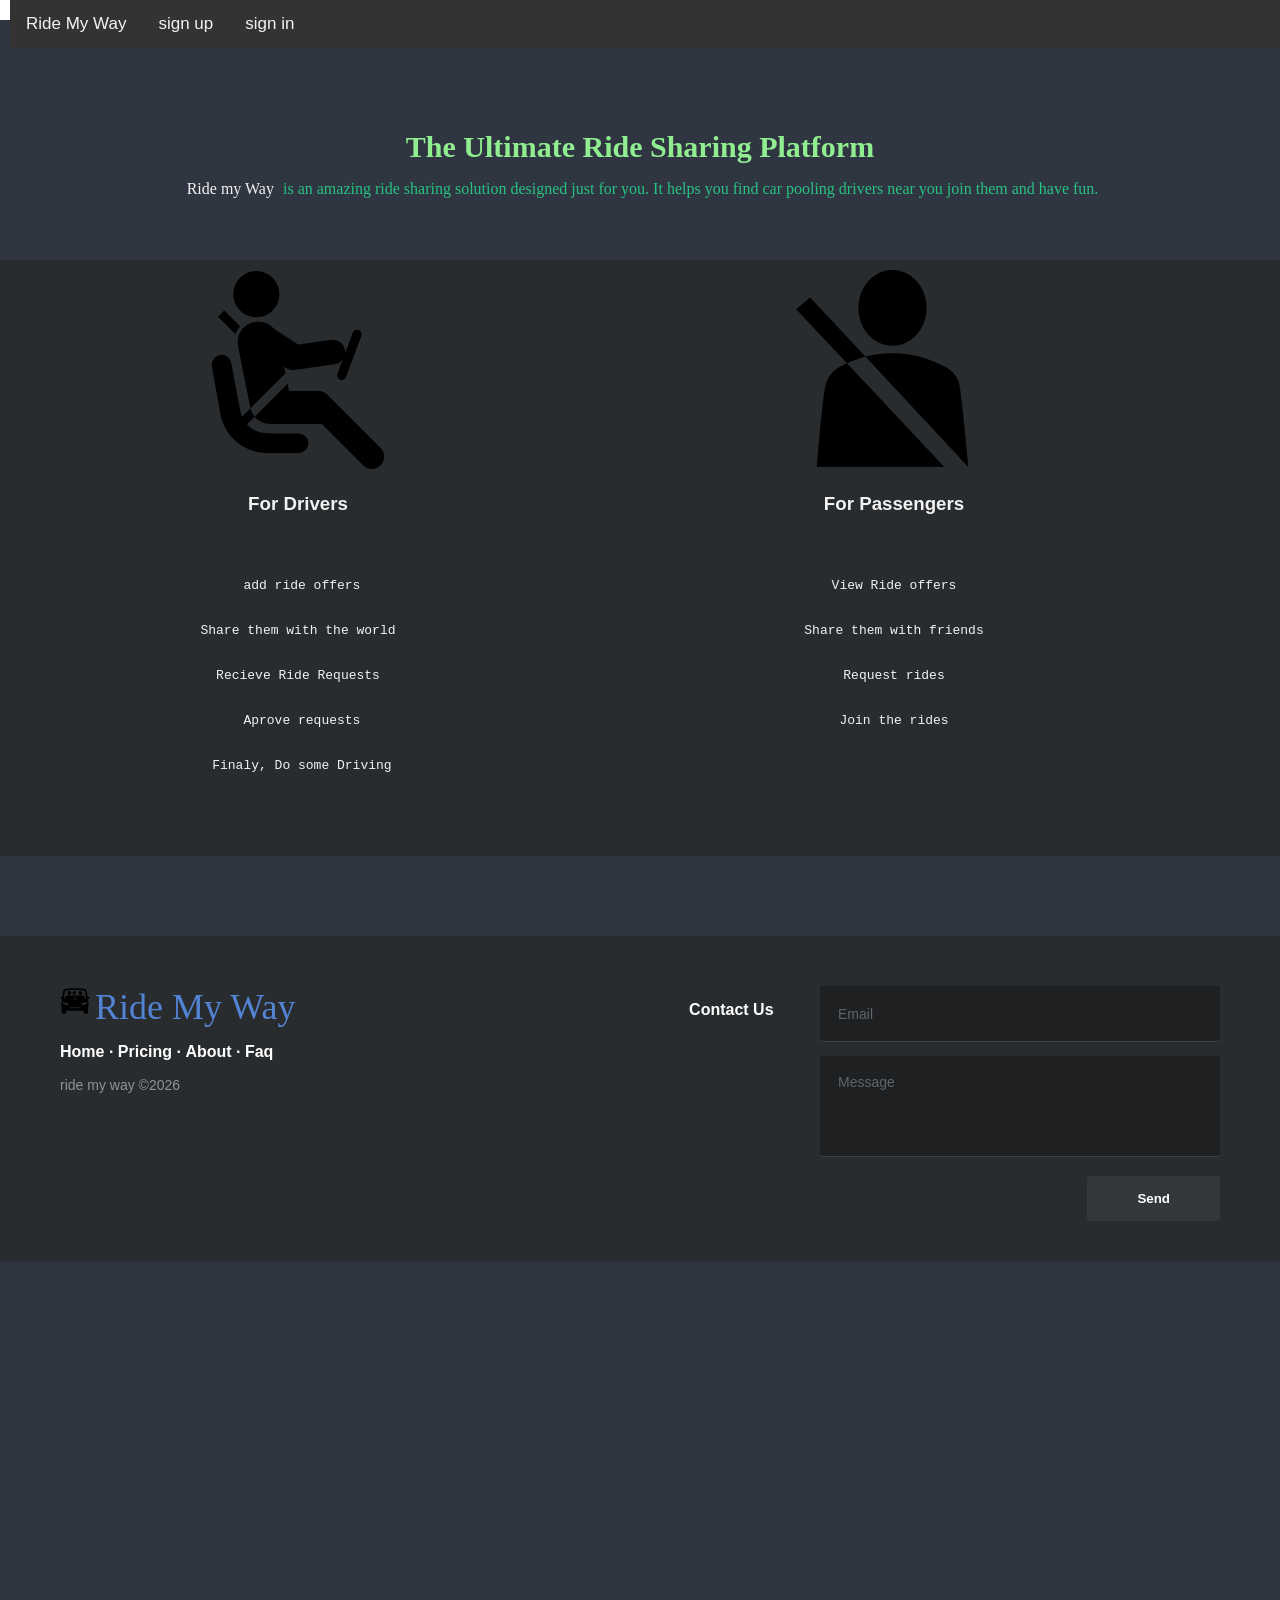
<file: index.html>
<!DOCTYPE html>
<html lang="en">
<head>
    <meta charset="UTF-8" name="viewport" content="width-device-width">
    <meta name="description" content="A ride sharing platform for all">
    <meta name="keywords" content="ride-sharing, car-pooling,">
    <meta name="author" content="Francis Gitau">
    <title>Ride-my-Way : Welcome</title>

    <link type="text/css" rel="stylesheet" href="css/style.css" >
    <!--<link type="text/css" rel="stylesheet" href="css/style2.css" >-->
    <link type="text/css" rel="stylesheet" href="css/nav-bar.css">
    <link type="text/css" rel="stylesheet" href="css/landing.css">
</head>
<body>
<div class="box header">
    <nav id="navbar" class="sticky">
        <div id="menu" class="menu">
            <a class="sitename" href="#"> Ride My Way</a>
            <a class="left" href="templates/signup.html">sign up</a>
            <a class="left" href="templates/sighnin.html">sign in</a>
        </div>
    </nav>
</div>

<div class="container" id="showcase">
    <section id="about">
        <div class="container">
            <h1>The Ultimate Ride Sharing Platform</h1>
            <p>
                <span class="brand">Ride my Way</span> is an amazing ride sharing solution designed just for you.
                It helps you find car pooling drivers near you join them and have fun.
            </p>
        </div>
    </section>
</div>
<div class="container" id="services">
    <section>
        <div class="container">
            <div class="col">
                <img class="icon" src="img/driver.png">
                <h3>For Drivers</h3>
                <pre>
                    <ul>
                        <li> add ride offers</li>
                        <li>Share them with the world</li>
                        <li>Recieve Ride Requests</li>
                        <li> Aprove requests</li>
                        <li> Finaly, Do some Driving</li>
                    </ul>
                </pre>
            </div>
            <div class="col">
                <img class="icon" src="img/passenger.png">
                <h3>For Passengers</h3>
                <pre>
                    <ul>
                        <li>View Ride offers</li>
                        <li>Share them with friends</li>
                        <li>Request rides</li>
                        <li>Join the rides</li>
                    </ul>
                </pre>
            </div>
        </div>
    </section>
    <div class="footer">
        <iframe id="container-footer" src="templates/footer.html" frameborder="0" wmode="0"></iframe>
    </div>
    <!--js scripts-->
    <script type="application/javascript" src="js/js.js"></script>
</div>
</body>
</html>
</file>
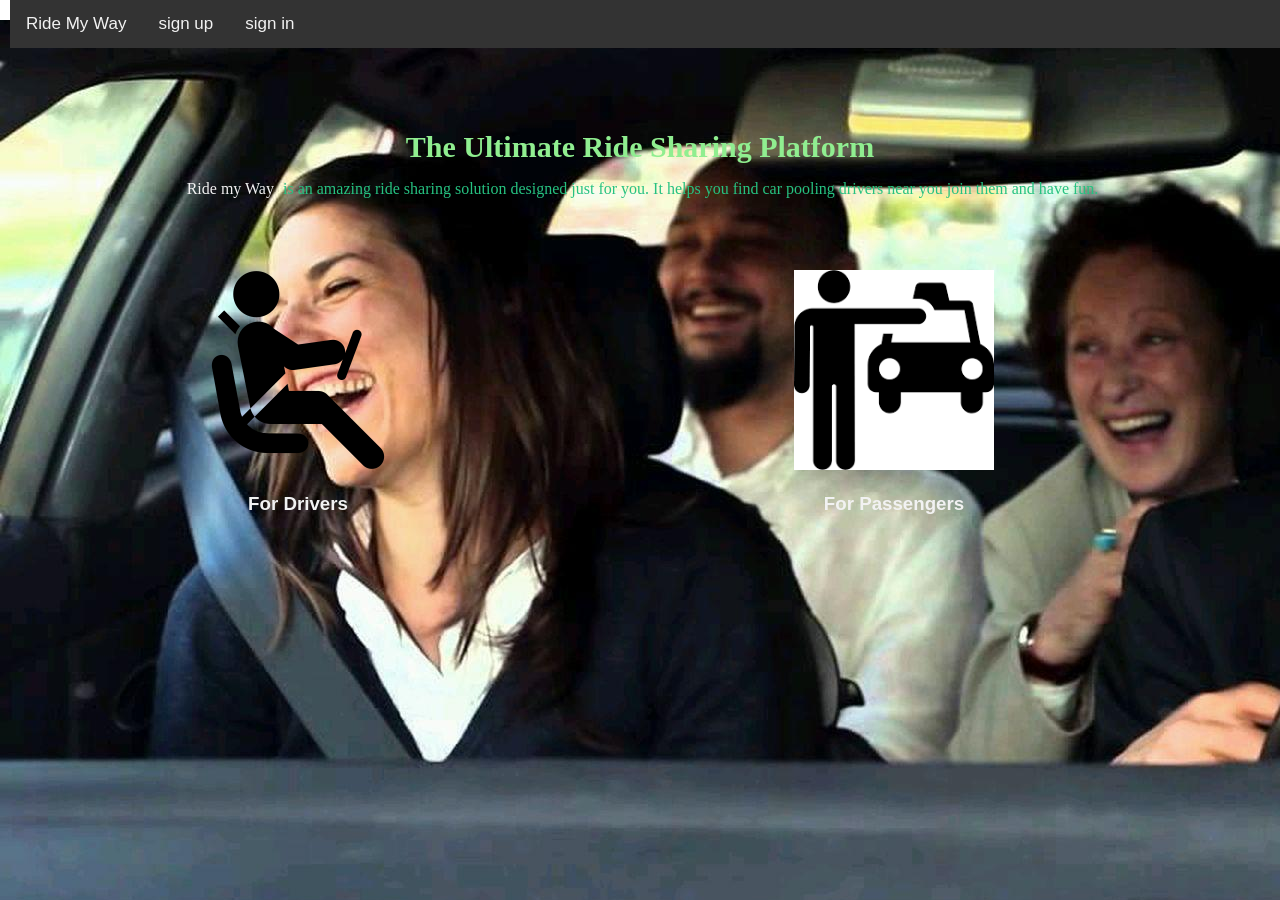
<file: docs/index.html>
<!DOCTYPE html>
<html lang="en">
<head>
    <meta charset="UTF-8" name="viewport" content="width-device-width">
    <meta name="description" content="A ride sharing platform for all">
    <meta name="keywords" content="ride-sharing, car-pooling,">
    <meta name="author" content="Francis Gitau">
    <title>Ride-my-Way : Welcome</title>

    <link type="text/css" rel="stylesheet" href="css/style.css" >
    <link type="text/css" rel="stylesheet" href="css/nav-bar.css">
    <link type="text/css" rel="stylesheet" href="css/landing.css">
</head>
<body>
<div class="box header">
    <nav id="navbar" class="sticky">
        <div id="menu" class="menu">
            <a class="sitename" href="#"> Ride My Way</a>
            <a class="left" href="templates/signup.html">sign up</a>
            <a class="left" href="templates/sighnin.html">sign in</a>
        </div>
    </nav>
</div>

<div class="container" id="showcase">
    <section id="about">
        <div class="container">
            <h1>The Ultimate Ride Sharing Platform</h1>
            <p>
                <span class="brand">Ride my Way</span> is an amazing ride sharing solution designed just for you.
                It helps you find car pooling drivers near you join them and have fun.
            </p>
        </div>
    </section>
</div>
<div class="container" id="services">
    <section>
        <div class="container">
            <div class="col">
                <img class="icon" src="img/driver.png">
                <h3>For Drivers</h3>
            </div>
            <div class="col">
                <img class="icon" src="img/passenger.png">
                <h3>For Passengers</h3>
            </div>
        </div>
    </section>
</div>
</body>
</html>
</file>
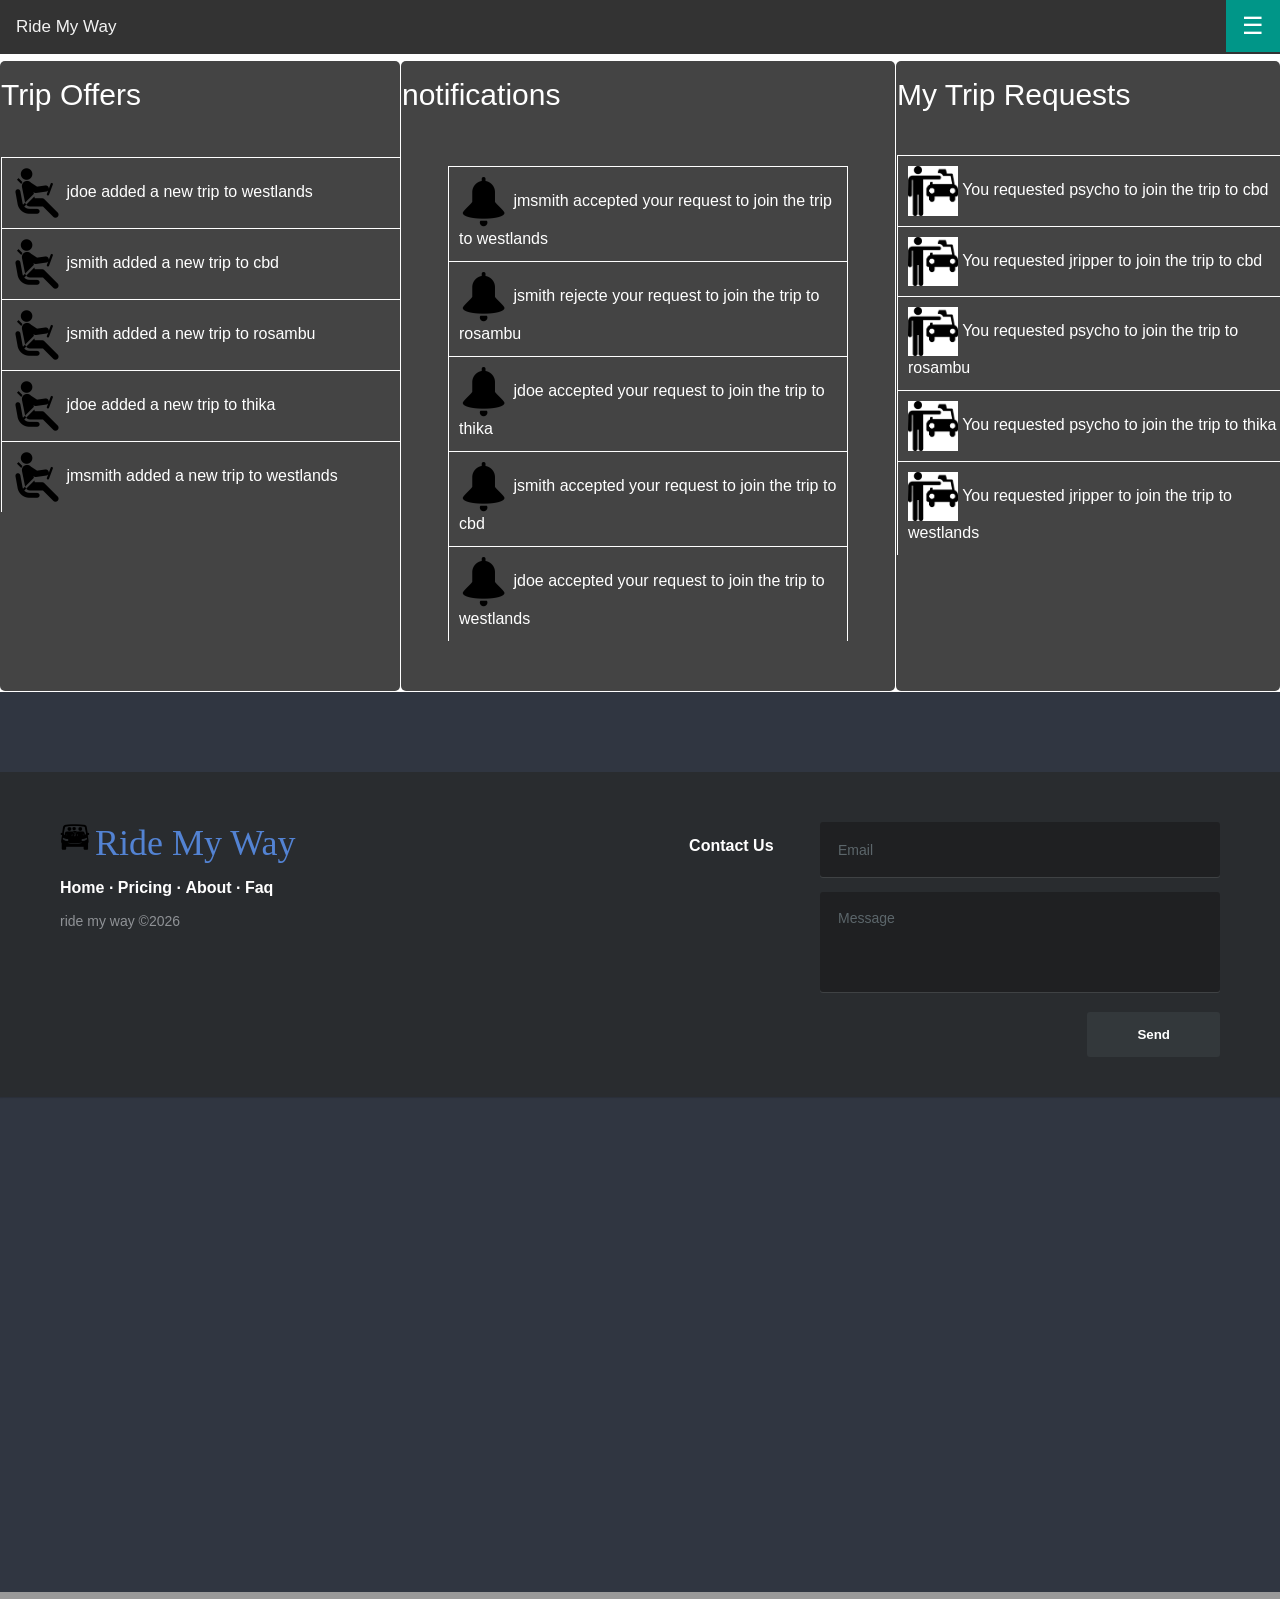
<file: docs/templates/index.html>
<!DOCTYPE html>
<html lang="en">
<head>
    <meta charset="UTF-8">
    <meta name="author" content="Francis Gitau">
    <meta name="viewport" content="width=device-width, initial-scale=1.0">

    <link rel="stylesheet" href="../css/style.css">
    <link href="https://fonts.googleapis.com/icon?family=Material+Icons" rel="stylesheet">
    <link rel="stylesheet" type="text/css" href="../css/style2.css">
    <link rel="stylesheet" type="text/css" href="../css/nav-bar.css">
    <link rel="stylesheet" type="text/css" href="../css/login-registration.css">
    <link rel="stylesheet" type="text/css" href="../css/w3.css">
    <link rel="stylesheet" type="text/css" href="../css/main.css">
    <script type="application/javascript" src="../js/js.js"></script>
    <title>Ride My Way-Home: Passenger</title>
</head>
<body>
    <div>
        <!--modal-->
        <div  >
            <iframe id="add_trip" class="modal" src="new_ride.html" ></iframe>
        </div>
    </div>
    <div >
        <nav id="navbar" class="sticky">
            <div id="menu" class="menu">
                <a class="sitename" href="#"> Ride My Way</a>
                <button class="w3-button w3-teal w3-xlarge w3-right" onclick="w3_open()">☰</button>
            </div>
            <!-- Sidebar -->
            <div class="w3-sidebar w3-bar-block" style="width:200px;right:0;" id="mySidebar">
                <button class="w3-bar-item w3-button " onclick="w3_close()">Close &times;</button>
                <a href="profile2.html" class="w3-bar-item w3-button">Profile</a>
                <a href="#" class="w3-bar-item w3-button">support</a>
                <a href="sighnin.html" class="w3-bar-item w3-button">sign out</a>
            </div>
        </nav>
        <div id="main" class="wrapper">
            <!--left sidebar-->
            <div id="sidebar" class="box sidebar">
                <h2>Trip Offers</h2>
                <div class="wrapper2" >
                    <ul id="trip-offers">
                    </ul>
                </div>
            </div>
            <!--right sidebar-->
            <div class="box sidebar2">
                <h2>My Trip Requests</h2>
                <div class="wrapper2" >
                    <ul id="trip-requests">

                    </ul>
                </div>
            </div>
            <!--center cotent-->
            <div class="box content">
                <h2>notifications</h2>
                <div class="wrapper2">
                    <ul id="notifications">

                    </ul>
                </div>
            </div>
            <!--footer section-->
            <div class="footer">
                <iframe id="container-footer" src="footer.html" frameborder="0" wmode="0"></iframe>
            </div>
        </div>
    </div>
    <footer>
        <template id="trip-offer">
            <li>
                <input type="checkbox" id="list-item-1">
                <label for="list-item-1" class="first">
                    <span><img class="thumbnail" src="../img/driver.png"></span>
                    <span class="username">username </span> added a new trip to
                    <span class="destination"> destination</span>
                </label>
                <ul>
                    <li hidden>Trip id :<span class="trip-id"></span></li>
                    <li>Time added :<span class="time-added"></span></li>
                    <li>Destination :<span class="destination"></span></li>
                    <li>From        :<span class="origin"></span></li>
                    <li>Departure   :<span class="departure-time"></span></li>
                    <li>route       :<span class="route"></span></li>
                    <li>vehicle     :<span class="vehicle"></span></li>
                    <li>vehicle-capacity     :<span class="vehicle-capacity"></span></li>
                    <li>
                        <button class="myButton material-icons" title="request ride">check</button>
                        <button class="myButton material-icons" title="share ride">share</button>
                    </li>
                </ul>
            </li>
        </template>
        <template id="trip-request">
            <li>
                <input type="checkbox" id="ride-request">
                <label for="ride-request" class="first">
                    <span><img class="thumbnail" src="../img/passenger.png"></span>
                    You requested <span class="username">username </span>  to join the trip to
                        <span class="destination"> destination</span>
                </label>
                <ul>
                    <li hidden>Trip id :<span class="trip-id"></span></li>
                    <li>Time added :<span class="time-added"></span></li>
                    <li>Destination :<span class="destination"></span></li>
                    <li>From        :<span class="origin"></span></li>
                    <li>Departure   :<span class="departure-time"></span></li>
                    <li>route       :<span class="route"></span></li>
                    <li>vehicle     :<span class="vehicle"></span></li>
                    <li>vehicle-capacity     :<span class="vehicle-capacity"></span></li>
                    <!--<button class="myButton material-icons" title="approve ride request">check</button>-->
                    <!--<button class="myButton material-icons" title="reject  ride request">cancel</button>-->
                </ul>
            </li>
        </template>
        <template id="trip-notification">
            <li>
                <input type="checkbox" id="ride-notification">
                <label for="ride-request" class="first">
                    <span><img class="thumbnail" title="notification" src="../img/notification.png" alt="notification-ico"></span>
                    <span class="username">username </span>
                    <span class="response"> rejected</span> your request to join the trip to
                    <span class="destination"> destination</span>
                </label>
                <ul>
                    <li>
                        <i class="material-icons">info</i>
                        <span><a id="details">go to details</a></span>
                    </li>
                </ul>
            </li>
        </template>
        <script type="application/javascript" src="../js/trip_offers.js"></script>
        <script>w3_close();</script>
    </footer>
</body>
</html>
</file>
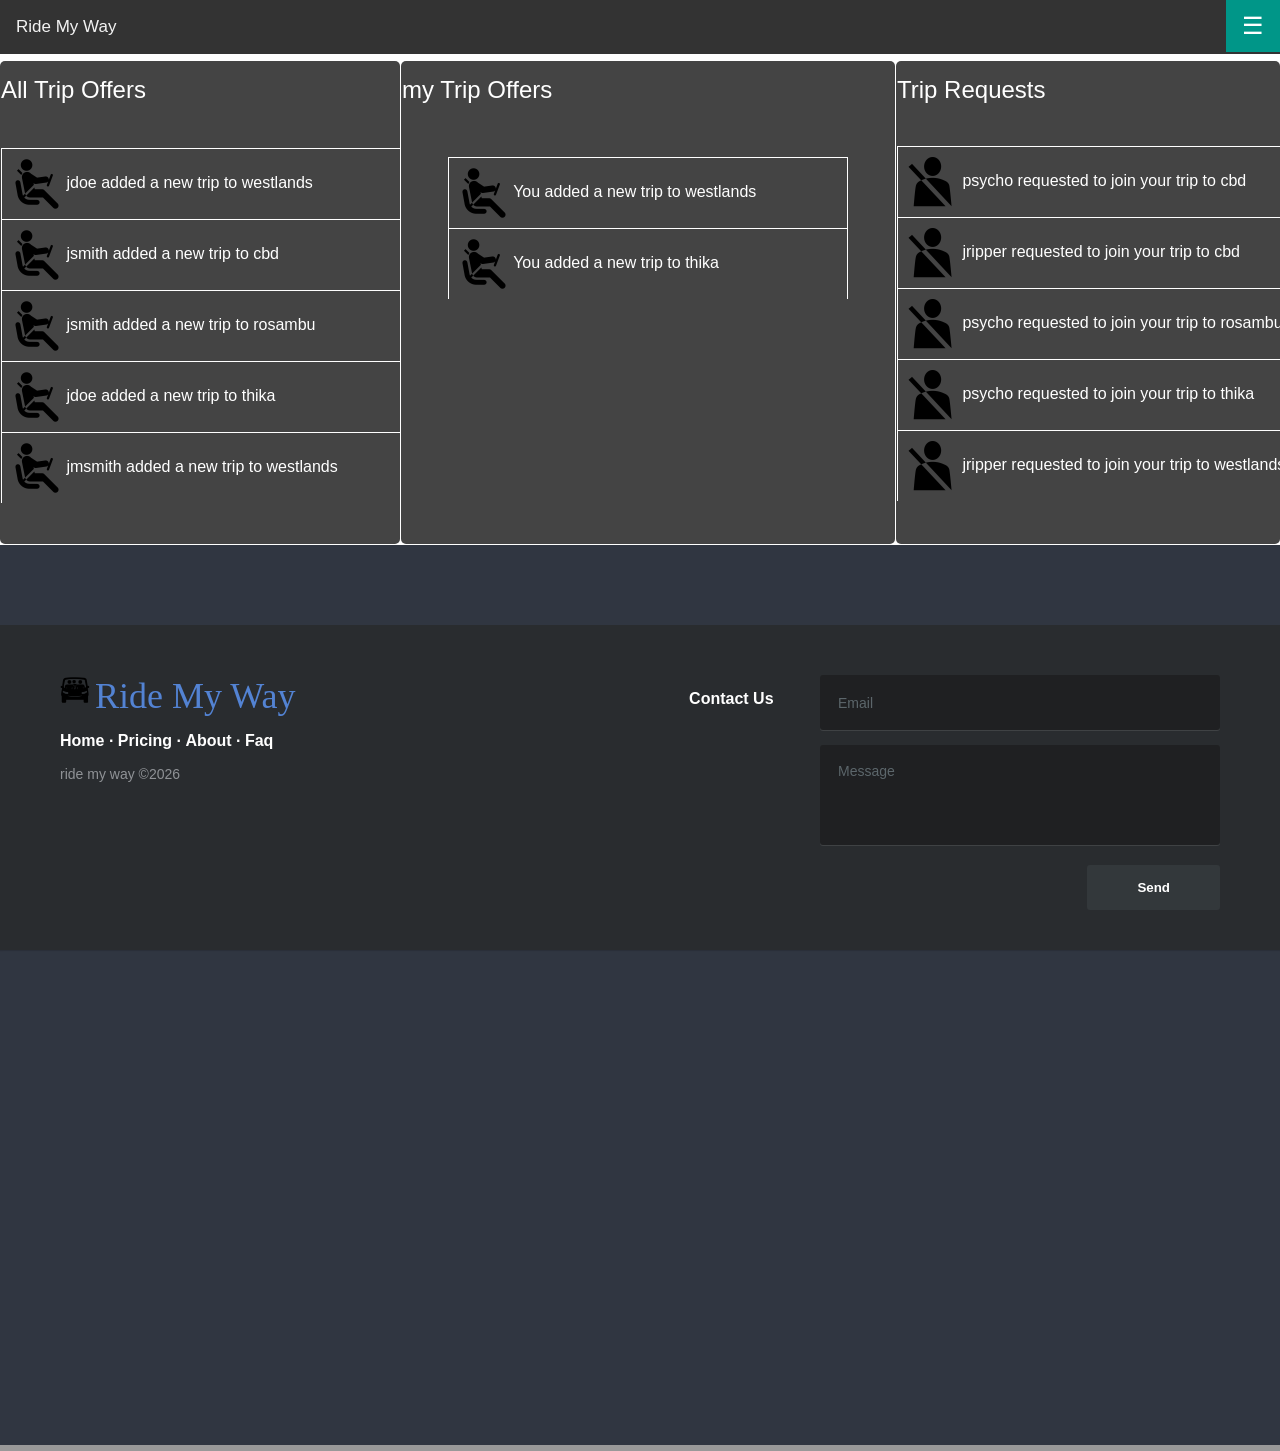
<file: templates/Driver-index.html>
<!DOCTYPE html>
<html lang="en">
<head>
    <meta charset="UTF-8">
    <meta name="author" content="Francis Gitau">
    <meta name="viewport" content="width=device-width, initial-scale=1.0">

    <link rel="stylesheet" href="../css/style.css">
    <link href="https://fonts.googleapis.com/icon?family=Material+Icons" rel="stylesheet">
    <link rel="stylesheet" type="text/css" href="../css/style2.css">
    <link rel="stylesheet" type="text/css" href="../css/nav-bar.css">
    <link rel="stylesheet" type="text/css" href="../css/login-registration.css">
    <link rel="stylesheet" type="text/css" href="../css/w3.css">
    <link rel="stylesheet" type="text/css" href="../css/main.css">
    <script type="application/javascript" src="../js/js.js"></script>
    <title>Ride My Way-Home :Driver</title>
</head>
<body>
<div>
    <!--modal-->
    <div  >
        <iframe id="add_trip" class="modal" src="new_ride.html" ></iframe>
    </div>
    <nav id="navbar" class="sticky">
        <div id="menu" class="menu">
            <a class="sitename" href="#"> Ride My Way</a>
            <button class="w3-button w3-teal w3-xlarge w3-right" onclick="w3_open()">☰</button>
        </div>
        <!-- Sidebar menu-->
        <div class="w3-sidebar w3-bar-block" style="width:200px;right:0;" id="mySidebar">
            <button class="w3-bar-item w3-button " onclick="w3_close()">Close &times;</button>
            <a href="profile2.html" class="w3-bar-item w3-button">Profile</a>
            <a href="#" class="w3-bar-item w3-button">support</a>
            <a id="add_ride_btn" onclick="open_modal()" class="w3-bar-item w3-button">add ride</a>
            <a href="landing.html" class="w3-bar-item w3-button">sign out</a>
        </div>
    </nav>

    <div id="main" class="wrapper">
        <!--left sidebar-->
        <div id="sidebar" class="box sidebar">
            <h3>All Trip Offers</h3>
            <div class="wrapper2" >
                <ul id="trip-offers">

                </ul>
            </div>
        </div>

        <!--right sidebar-->
        <div class="box sidebar2">
            <h3>Trip Requests</h3>
            <div class="wrapper2" >
                <ul id="trip-requests">

                </ul>
            </div>
        </div>

        <!--center sidebar-->
        <div class="box content">
            <h3>my Trip Offers</h3>
            <div class="wrapper2" >
                <ul id="my-trip-offers">

                </ul>
            </div>
        </div>

        <!--footer section-->
        <div class="footer">
            <iframe id="container-footer" src="footer.html" frameborder="0" wmode="0"></iframe>
        </div>
    </div>
</div>

<footer>
    <template id="trip-offer">
        <li>
            <input type="checkbox" id="list-item-1">
            <label for="list-item-1" class="first">
                <span><img class="thumbnail" src="../img/driver.png"></span>
                <span class="username">username </span> added a new trip to
                <span class="destination"> destination</span>
            </label>
            <ul>
                <li hidden>Trip id :<span class="trip-id"></span></li>
                <li>Time added :<span class="time-added"></span></li>
                <li>Destination :<span class="destination"></span></li>
                <li>From        :<span class="origin"></span></li>
                <li>Departure   :<span class="departure-time"></span></li>
                <li>route       :<span class="route"></span></li>
                <li>vehicle     :<span class="vehicle"></span></li>
                <li>vehicle-capacity     :<span class="vehicle-capacity"></span></li>
                <li>
                    <button class="myButton material-icons" title="request ride">check</button>
                    <button class="myButton material-icons" title="share ride">share</button>
                </li>
            </ul>
        </li>
    </template>
    <template id="trip-request">
        <li>
            <input type="checkbox" id="ride-request">
            <label for="ride-request" class="first">
                <span><img class="thumbnail" src="../img/passenger.png"></span>
                <span class="username">username </span> requested to join your trip to
                <span class="destination"> destination</span>
            </label>
            <ul>
                <li hidden>Trip id :<span class="trip-id"></span></li>
                <li>Time added :<span class="time-added"></span></li>
                <li>Destination :<span class="destination"></span></li>
                <li>From        :<span class="origin"></span></li>
                <li>Departure   :<span class="departure-time"></span></li>
                <li>route       :<span class="route"></span></li>
                <li>vehicle     :<span class="vehicle"></span></li>
                <li>vehicle-capacity     :<span class="vehicle-capacity"></span></li>
                <button class="myButton material-icons" title="approve ride request">check</button>
                <button class="myButton material-icons" title="reject  ride request">cancel</button>
            </ul>
        </li>
    </template>
    <script type="application/javascript" src="../js/trip_offers.js"></script>
    <script type="application/javascript" src="../js/js.js"></script>
    <script>w3_close();</script>
</footer>
</body>
</html>
</file>
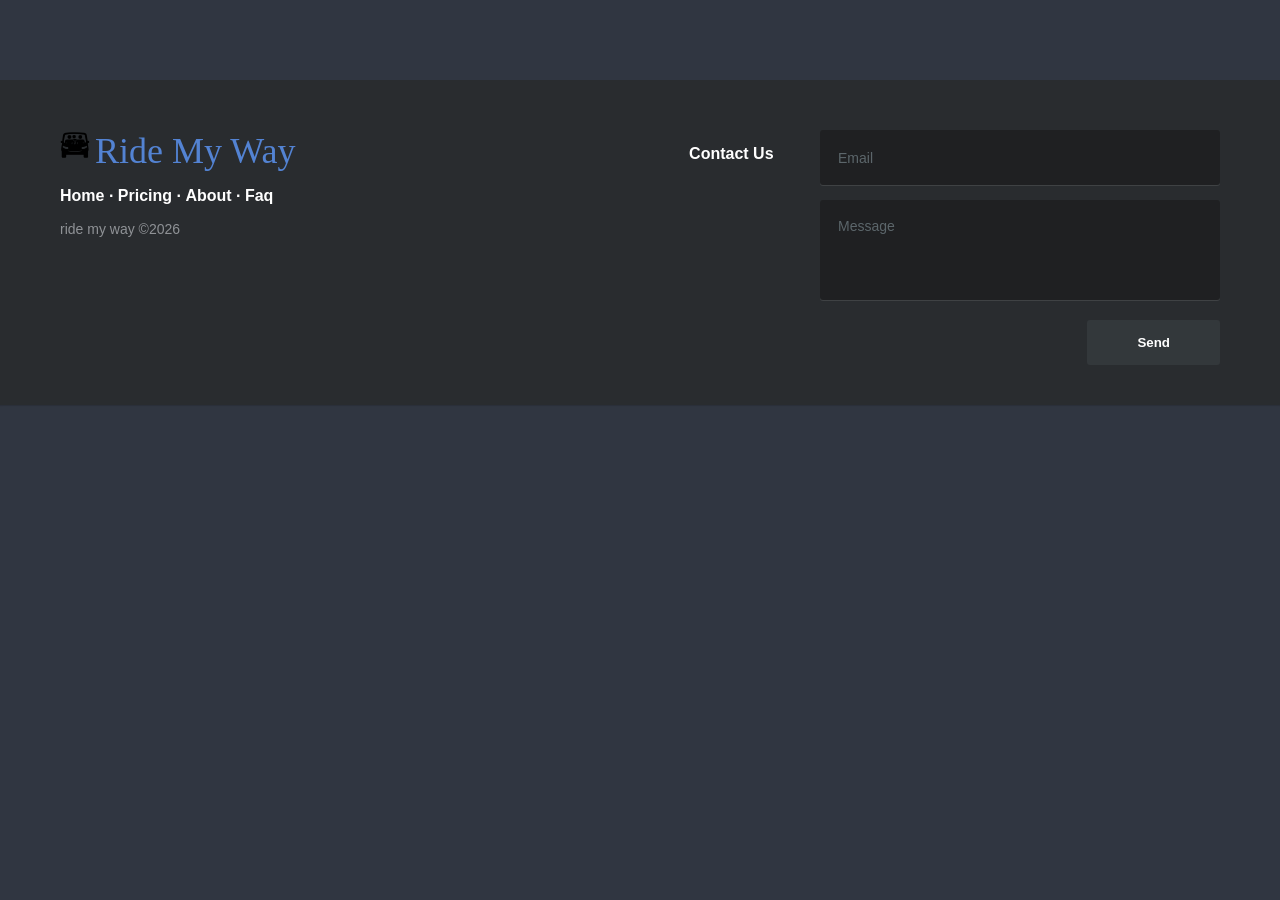
<file: templates/footer.html>
<!DOCTYPE html>
<html lang="en">
<head>
    <meta charset="UTF-8">
    <link rel="stylesheet" type="text/css" href="../css/footer.css">
    <link rel="stylesheet" type="text/css" href="../css/style2.css">
    <link rel="stylesheet" type="text/css" href="../css/style.css">
    <script type="application/javascript" src="../js/footer.js"></script>
</head>
<body>
<div class="footer-distributed">

    <div class="footer-left">

        <h3>
            <span><img class="logo" src="../img/ride%20sharing.png" alt="logo"></span>
            <span class="brand">Ride My Way</span>
        </h3>

        <p class="footer-links">
            <a href="#">Home</a>
            ·
            <a href="#">Pricing</a>
            ·
            <a href="#">About</a>
            ·
            <a href="#">Faq</a>
        </p>

        <p class="footer-company-name">ride my way &copy;<span id="Year"></span></p>
    </div>

    <div class="footer-right">
        <p>Contact Us</p>
        <form action="#" method="post">
            <input type="text" name="email" placeholder="Email" />
            <textarea name="message" placeholder="Message"></textarea>
            <button>Send</button>
        </form>
    </div>
</div>


</body>
</html>
</file>
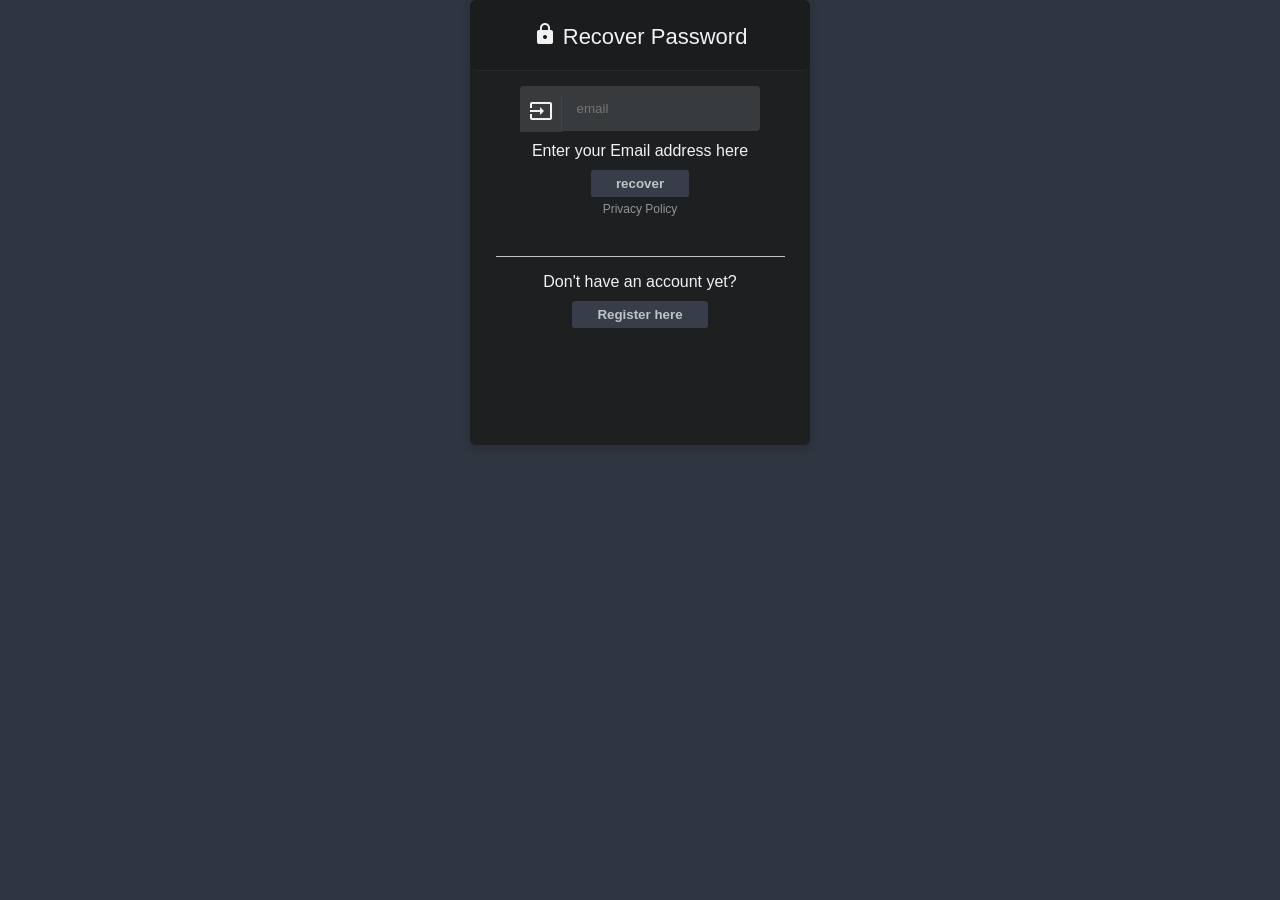
<file: templates/forgoten_password.html>
<!DOCTYPE html>
<html lang="en">
<head>
    <meta charset="UTF-8">
    <title>Recover Password</title>
    <meta name="author" content="Francis Gitau">
    <meta name="viewport" content="width=device-width, initial-scale=1.0">
    <link rel="stylesheet" href="../css/style.css">
    <link rel="stylesheet" href="../css/login-registration.css">
    <link href="https://fonts.googleapis.com/icon?family=Material+Icons" rel="stylesheet">

</head>
<body>
<div id="container-login">
    <div id="title">
        <i class="material-icons lock">lock</i> Recover Password
    </div>

    <form>
        <div class="input">
            <div class="input-addon">
                <i class="material-icons">input</i>
            </div>
            <input id="username" placeholder="email" type="email" required class="validate" autocomplete="off">
        </div>

        <div class="clearfix"></div>
        <div class="remember-me">
            <input type="checkbox">
            <span >Enter your Email address here</span>
        </div>

        <input type="submit" value="recover" />
    </form>

    <div class="privacy">
        <a href="#">Privacy Policy</a>
    </div>

    <div class="register">
        Don't have an account yet?
        <a href="signup.html"><button id="register-link">Register here</button></a>
    </div>
</div>
</body>
</html>
</file>
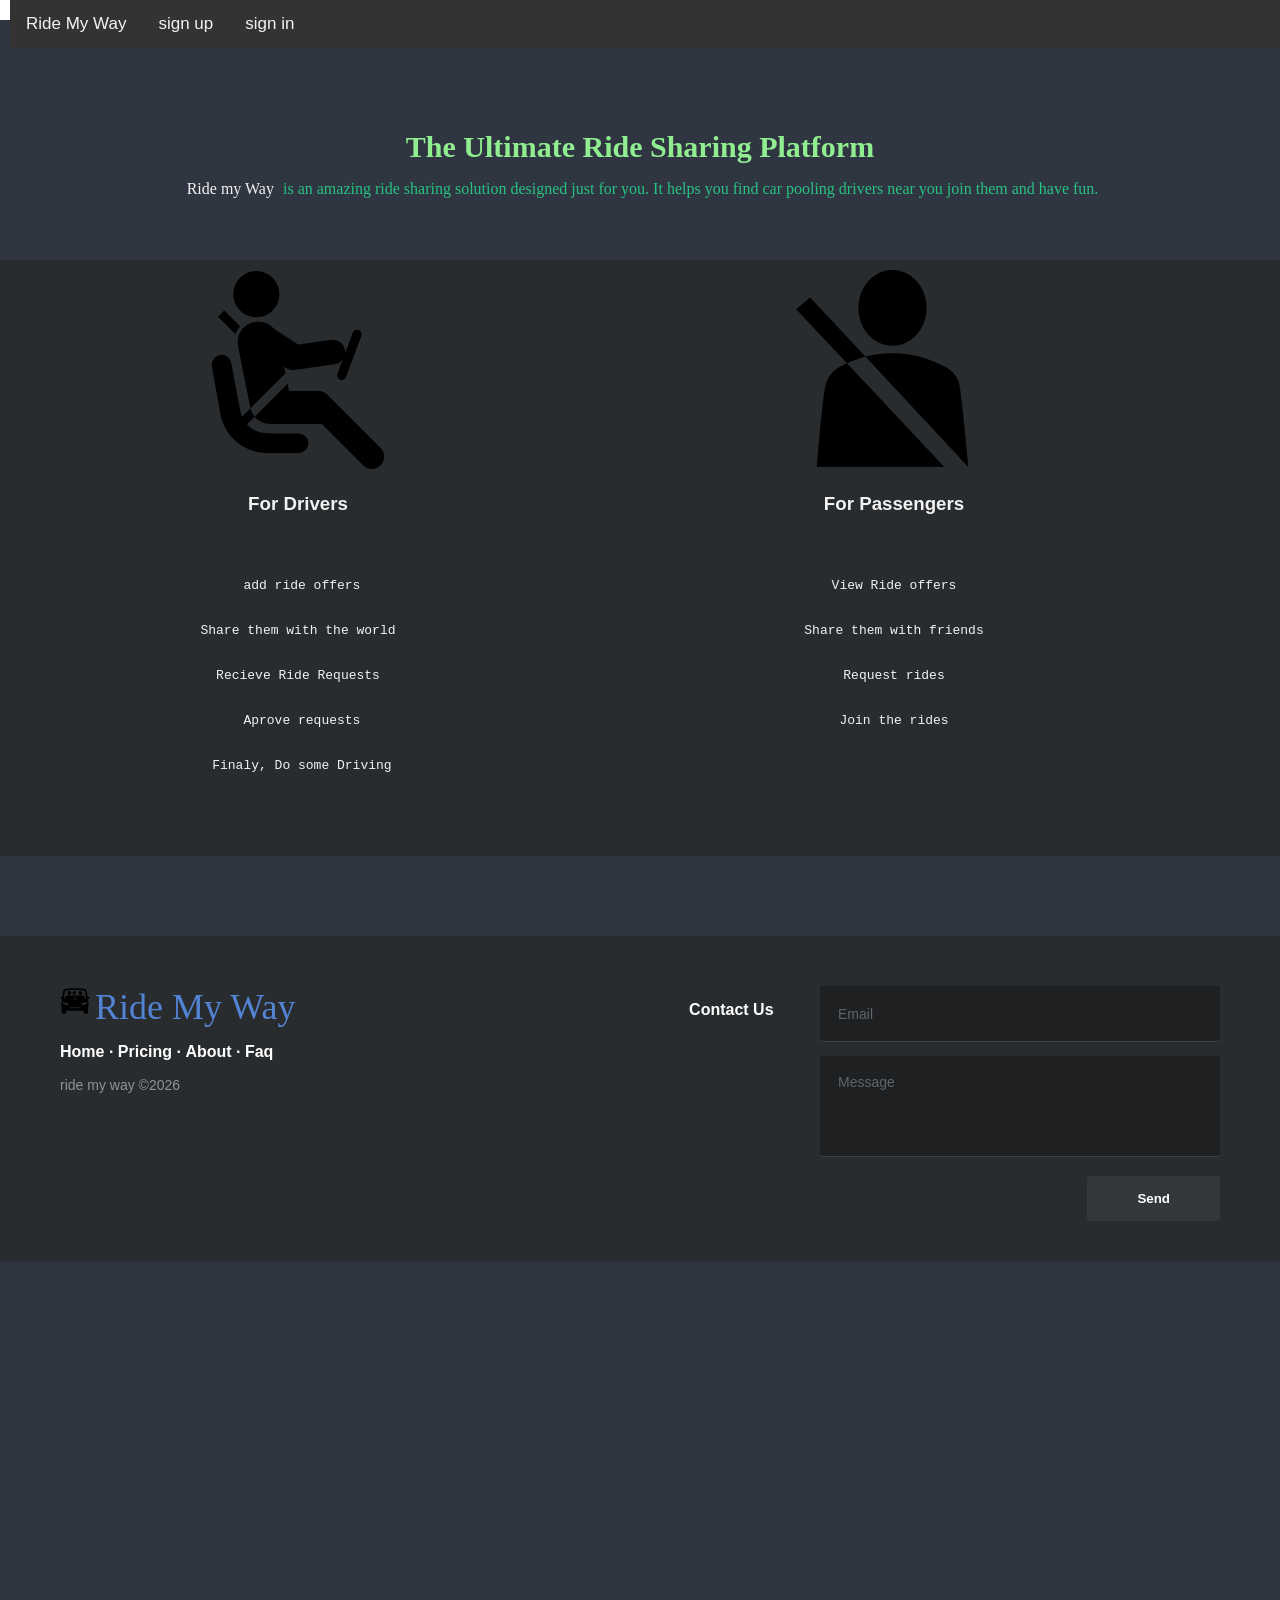
<file: templates/landing.html>
<!DOCTYPE html>
<html lang="en">
<head>
    <meta charset="UTF-8" name="viewport" content="width-device-width">
    <meta name="description" content="A ride sharing platform for all">
    <meta name="keywords" content="ride-sharing, car-pooling,">
    <meta name="author" content="Francis Gitau">
    <title>Ride-my-Way : Welcome</title>

    <link type="text/css" rel="stylesheet" href="../css/style.css" >
    <!--<link type="text/css" rel="stylesheet" href="css/style2.css" >-->
    <link type="text/css" rel="stylesheet" href="../css/nav-bar.css">
    <link type="text/css" rel="stylesheet" href="../css/landing.css">
</head>
<body>
<div class="box header">
    <nav id="navbar" class="sticky">
        <div id="menu" class="menu">
            <a class="sitename" href="#"> Ride My Way</a>
            <a class="left" href="signup.html">sign up</a>
            <a class="left" href="sighnin.html">sign in</a>
        </div>
    </nav>
</div>

<div class="container" id="showcase">
    <section id="about">
        <div class="container">
            <h1>The Ultimate Ride Sharing Platform</h1>
            <p>
                <span class="brand">Ride my Way</span> is an amazing ride sharing solution designed just for you.
                It helps you find car pooling drivers near you join them and have fun.
            </p>
        </div>
    </section>
</div>
<div class="container" id="services">
    <section>
        <div class="container">
            <div class="col">
                <img class="icon" src="../img/driver.png">
                <h3>For Drivers</h3>
                <pre>
                    <ul>
                        <li> add ride offers</li>
                        <li>Share them with the world</li>
                        <li>Recieve Ride Requests</li>
                        <li> Aprove requests</li>
                        <li> Finaly, Do some Driving</li>
                    </ul>
                </pre>
            </div>
            <div class="col">
                <img class="icon" src="../img/passenger.png">
                <h3>For Passengers</h3>
                <pre>
                    <ul>
                        <li>View Ride offers</li>
                        <li>Share them with friends</li>
                        <li>Request rides</li>
                        <li>Join the rides</li>
                    </ul>
                </pre>
            </div>
        </div>
    </section>
    <div class="footer">
        <iframe id="container-footer" src="footer.html" frameborder="0" wmode="0"></iframe>
    </div>
    <!--js scripts-->
    <script type="application/javascript" src="../js/js.js"></script>
</div>
</body>
</html>
</file>
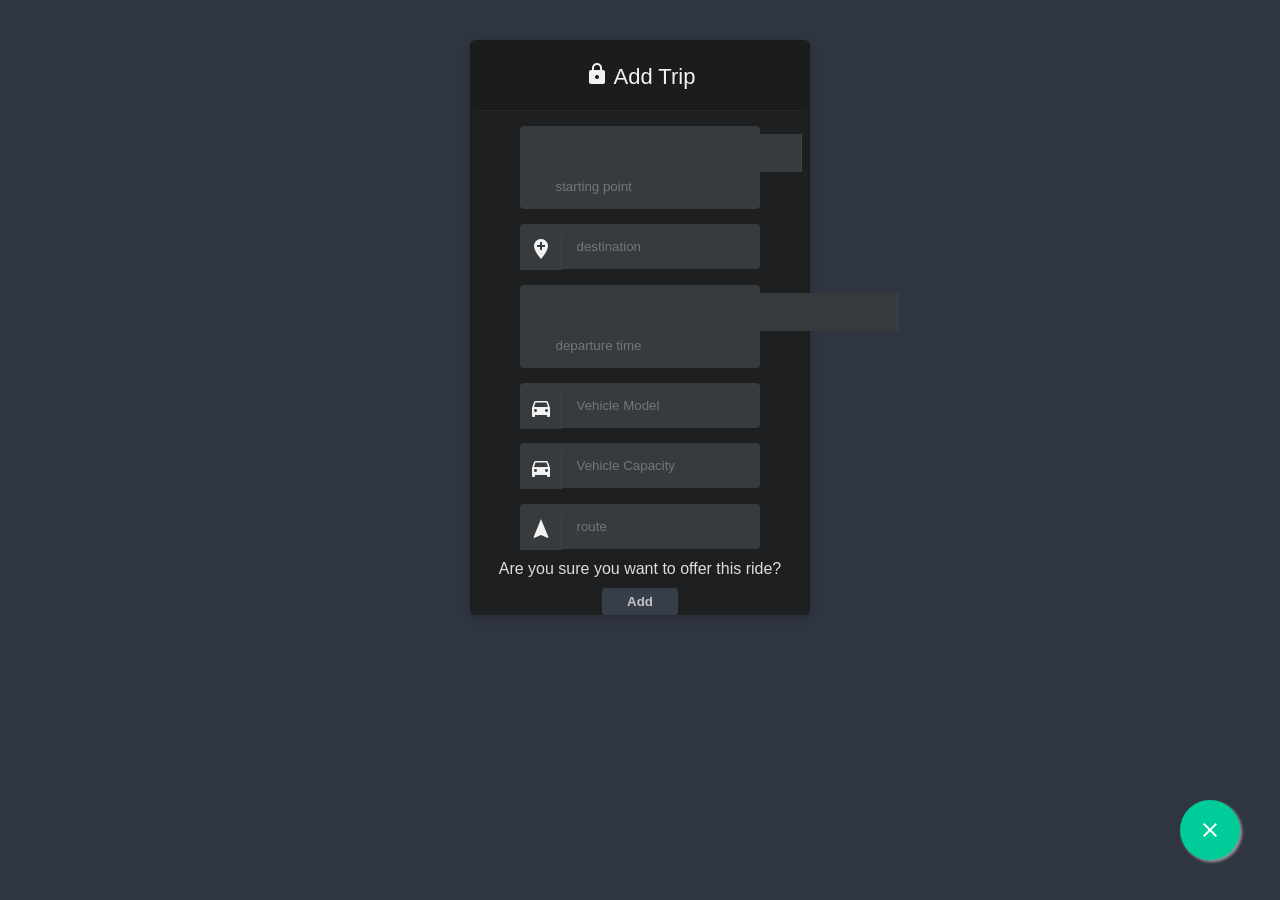
<file: templates/new_ride.html>
<!DOCTYPE html>
<html lang="en">
<head>
    <meta charset="UTF-8">
    <meta name="author" content="Francis Gitau">
    <meta name="viewport" content="width=device-width, initial-scale=1.0">

    <link rel="stylesheet" href="../css/style.css">
    <link href="https://fonts.googleapis.com/icon?family=Material+Icons" rel="stylesheet">
    <link rel="stylesheet" type="text/css" href="../css/style2.css">
    <link rel="stylesheet" type="text/css" href="../css/nav-bar.css">
    <link rel="stylesheet" type="text/css" href="../css/login-registration.css">
    <script type="application/javascript" src="../js/js.js"></script>
    <title> New Rides</title>
</head>
<body>
 <div class="">
     <div >
         <a href="#" class="float" title="Close" onclick="parent.close_IFrame()">
             <i class="material-icons my-float" >close</i>
         </a>
     </div>
     <div id="add_trip" class="container-register modal">
         <div id="title">
             <i class="material-icons lock">lock</i> Add Trip
         </div>
         <form>
             <div class="input">
                 <div class="input-addon">
                     <i class="material-icons">trip_origin</i>
                 </div>
                 <input id="start" placeholder="starting point" type="text" required class="validate" autocomplete="off">
             </div>
             <div class="input">
                 <div class="input-addon">
                     <i class="material-icons ">add_location</i>
                 </div>
                 <input id="destination" placeholder="destination" type="text" required class="validate" autocomplete="off">
             </div>
             <div class="clearfix"></div>
             <div class="input">
                 <div class="input-addon">
                     <i class="material-icons">departure_board</i>
                 </div>
                 <input id="start_time" placeholder="departure time" type="text" required class="validate" autocomplete="off">
             </div>
             <div class="clearfix"></div>
             <div class="input">
                 <div class="input-addon">
                     <i class="material-icons">directions_car</i>
                 </div>
                 <input id="model" placeholder="Vehicle Model" type="text" required class="validate" autocomplete="off">
             </div>
             <div class="input">
                 <div class="input-addon">
                     <i class="material-icons">directions_car</i>
                 </div>
                 <input id="capacity" placeholder="Vehicle Capacity" type="text" required class="validate" autocomplete="off">
             </div>
             <div class="clearfix"></div>
             <div class="input">
                 <div class="input-addon">
                     <i class="material-icons">navigation</i>
                 </div>
                 <input id="route" placeholder="route" type="text"  class="validate" autocomplete="off">
             </div>
             <div class="clearfix"></div>

             <div class="remember-me">
                 <input type="checkbox" required>
                 <span style="color: #DDD">Are you sure you want to offer this ride?</span>
             </div>
             <div class="clearfix"></div>
            <div>
                <input type="submit" value="Add" onsubmit="close_IFrame()" />
            </div>

         </form>

     </div>
     <footer></footer>
 </div>
</body>
</html>
</file>
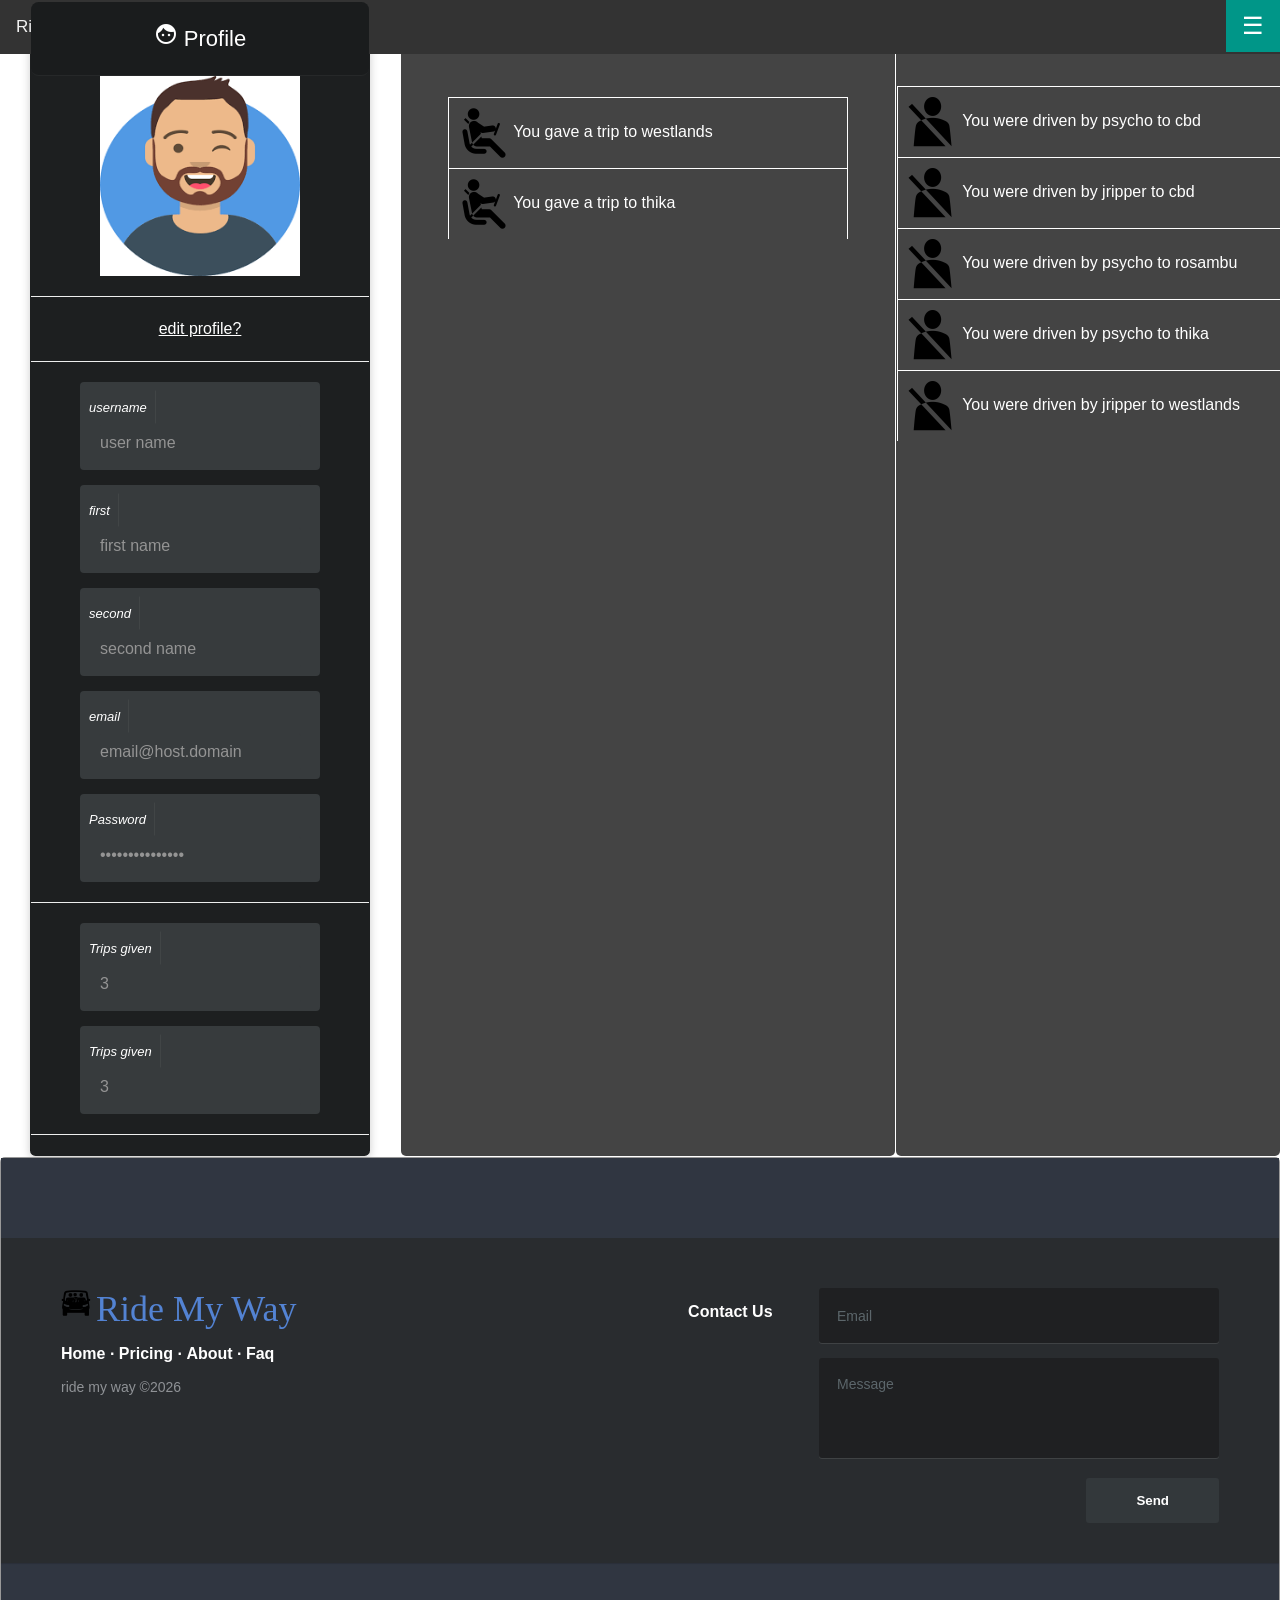
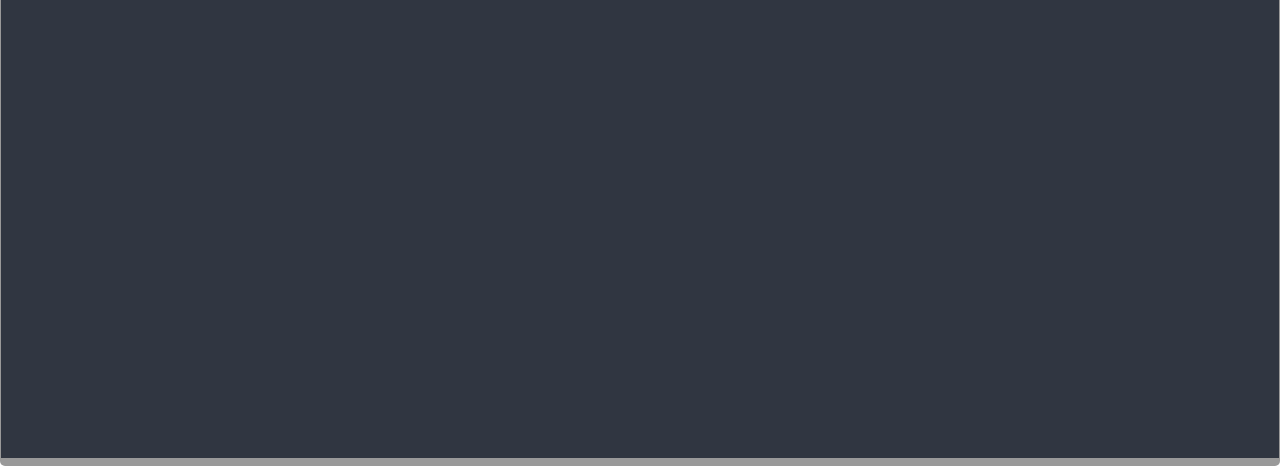
<file: templates/profile2.html>
<!DOCTYPE html>
<html lang="en">
<head>
    <meta charset="UTF-8">
    <title>Title</title>
    <link rel="stylesheet" href="../css/style.css">
    <link href="https://fonts.googleapis.com/icon?family=Material+Icons" rel="stylesheet">
    <link rel="stylesheet" type="text/css" href="../css/style2.css">
    <link rel="stylesheet" type="text/css" href="../css/nav-bar.css">
    <link rel="stylesheet" type="text/css" href="../css/login-registration.css">
    <link rel="stylesheet" type="text/css" href="../css/w3.css">
    <link rel="stylesheet" type="text/css" href="../css/main.css">
</head>
<body >

<nav id="navbar" class="sticky">
    <div id="menu" class="menu">
        <a class="sitename" href="index.html"> Ride My Way</a>
        <button class="w3-button w3-teal w3-xlarge w3-right" onclick="w3_open()">☰</button>
    </div>
    <!-- Sidebar -->
    <div class="w3-sidebar w3-bar-block" style="width:200px;right:0;" id="mySidebar">
        <button class="w3-bar-item w3-button " onclick="w3_close()">Close &times;</button>
        <a href="#" class="w3-bar-item w3-button">Home</a>
        <a href="#" class="w3-bar-item w3-button">support</a>
        <a href="../index.html" class="w3-bar-item w3-button">sign out</a>
    </div>
</nav>
<div class="wrapper">
    <!--Profile content-->
    <div class="box sidebar container-register">
        <section >
            <div>
                <div id="title" >
                    <i class="material-icons face">face</i> Profile
                </div>
                <div>
                    <img class="icon" src="../img/male_avatar.png" alt="user" title="Profle image">
                </div>
                <hr class="clearfix">
                    <a href="#" onclick="editProfile()">edit profile?</a>
                    <input type="submit"  value="Save" id="save" hidden/>
                <hr class="clearfix">
                <form id="user-details" >
                    <div class="input">
                        <div class="input-addon">
                            <i class="label">username</i>
                        </div>
                        <input readonly id="user-name" value="user name" type="text" required class="validate" autocomplete="off">
                    </div>
                    <div class="input">
                        <div class="input-addon">
                            <i class="label">first</i>
                        </div>
                        <input readonly id="first-name" value="first name" type="text" required class="validate" autocomplete="off">
                    </div>
                    <div class="input">
                        <div class="input-addon">
                            <i class="label">second</i>
                        </div>
                        <input readonly id="second-name" value="second name" type="text" required class="validate" autocomplete="off">
                    </div>
                    <div class="input">
                        <div class="input-addon">
                            <i class="label">email</i>
                        </div>
                        <input readonly id="email" value="email@host.domain" type="email" required class="validate" autocomplete="off">
                    </div>
                    <div class="input">
                        <div class="input-addon">
                            <i class="label">Password</i>
                        </div>
                        <input readonly id="password" value="random password" type="password" required class="validate" autocomplete="off">
                    </div>
                    <div class="clearfix"></div>
                </form>
                <hr class="clearfix">
                <form id="trip-details">
                    <div class="input">
                        <div class="input-addon">
                            <i class="label">Trips given</i>
                        </div>
                        <input readonly id="trips-given" value="3" type="text" required class="validate" autocomplete="off">
                    </div>
                    <div class="input">
                        <div class="input-addon">
                            <i class="label">Trips given</i>
                        </div>
                        <input readonly id="trips-taken" value="3" type="text" required class="validate" autocomplete="off">
                    </div>
                </form>
                <div class="clearfix">
                    <hr>
                </div>
            </div>
        </section>
    </div>
    <!--sidebar Content-->
    <div class="box sidebar2">
        <h3>Trips Taken</h3>
        <div class="wrapper2" >
            <ul id="trip-requests">

            </ul>
        </div>
    </div>
    <!--center content-->
    <div class="box content">
        <h3>Trips Given</h3>
        <div class="wrapper2" >
            <ul id="my-trip-offers">

            </ul>
        </div>
    </div>
    <!--footer-->
    <div class="box footer">
        <iframe id="container-footer" src="footer.html" frameborder="0" wmode="0"></iframe>
    </div>
</div>
<footer>
    <template id="trip-request">
        <li>
            <input type="checkbox" id="ride-request">
            <label for="ride-request" class="first">
                <span><img class="thumbnail" src="../img/passenger.png"></span>
                You were driven by <span class="username">username </span>  to <span class="destination"> destination</span>
            </label>
            <ul>
                <li hidden>Trip id :<span class="trip-id"></span></li>
                <li>Time added :<span class="time-added"></span></li>
                <li>Destination :<span class="destination"></span></li>
                <li>From        :<span class="origin"></span></li>
                <li>Departure   :<span class="departure-time"></span></li>
                <li>route       :<span class="route"></span></li>
                <li>vehicle     :<span class="vehicle"></span></li>
                <li>vehicle-capacity     :<span class="vehicle-capacity"></span></li>
                <!--<button class="myButton material-icons" title="approve ride request">check</button>-->
                <!--<button class="myButton material-icons" title="reject  ride request">cancel</button>-->
            </ul>
        </li>
    </template>
    <template id="trip-offer">
        <li>
            <input type="checkbox" id="list-item-1">
            <label for="list-item-1" class="first">
                <span><img class="thumbnail" src="../img/driver.png"></span>
                <span class="username">username </span> gave a trip to
                <span class="destination"> destination</span>
            </label>
            <ul>
                <li hidden>Trip id :<span class="trip-id"></span></li>
                <li>Time added :<span class="time-added"></span></li>
                <li>Destination :<span class="destination"></span></li>
                <li>From        :<span class="origin"></span></li>
                <li>Departure   :<span class="departure-time"></span></li>
                <li>route       :<span class="route"></span></li>
                <li>vehicle     :<span class="vehicle"></span></li>
                <li>vehicle-capacity     :<span class="vehicle-capacity"></span></li>
                <li>
                    <!--<button class="myButton material-icons" title="request ride">check</button>-->
                    <!--<button class="myButton material-icons" title="share ride">share</button>-->
                </li>
            </ul>
        </li>
    </template>
    <script type="application/javascript" src="../js/profile.js"></script>
    <script type="application/javascript" src="../js/js.js"></script>
    <script>w3_close();</script>
</footer>

</body>
</html>
</file>
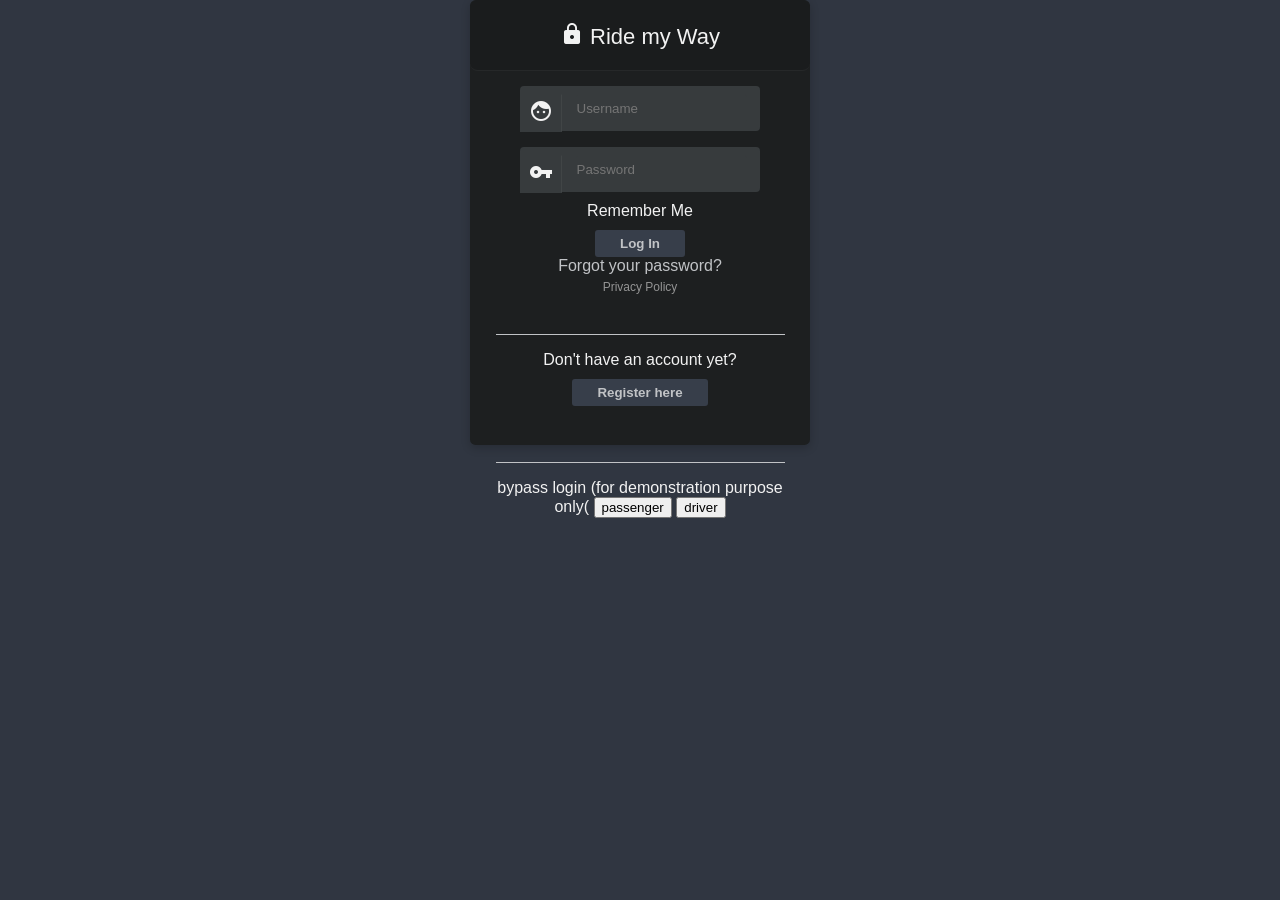
<file: templates/sighnin.html>
<!DOCTYPE html>
<html lang="en">
<head>
    <meta charset="UTF-8">
    <title>login</title>
    <meta name="author" content="Francis Gitau">
    <meta name="viewport" content="width=device-width, initial-scale=1.0">
    <link rel="stylesheet" href="../css/style.css">
    <link rel="stylesheet" href="../css/login-registration.css">
    <link href="https://fonts.googleapis.com/icon?family=Material+Icons" rel="stylesheet">

</head>
<body class="auth-body">
<div id="container-login">
    <div id="title">
        <i class="material-icons lock">lock</i> Ride my Way
    </div>

    <form>
        <div class="input">
            <div class="input-addon">
                <i class="material-icons">face</i>
            </div>
            <input id="username" placeholder="Username" type="text" required class="validate" autocomplete="off">
        </div>

        <div class="clearfix"></div>

        <div class="input">
            <div class="input-addon">
                <i class="material-icons">vpn_key</i>
            </div>
            <input id="password" placeholder="Password" type="password" required class="validate" autocomplete="off">
        </div>

        <div class="remember-me">
            <input type="checkbox">
            <span >Remember Me</span>
        </div>

        <input type="submit" value="Log In" />
    </form>

    <div class="forgot-password">
        <a href="forgoten_password.html">Forgot your password?</a>
    </div>
    <div class="privacy">
        <a href="#">Privacy Policy</a>
    </div>

    <div class="register">
        Don't have an account yet?
        <a href="signup.html"><button id="register-link">Register here</button></a>
    </div>

    <div class="register">
        bypass login (for demonstration purpose only(
        <a href="index.html"><button >passenger</button></a>
        <a href="Driver-index.html"><button >driver</button></a>
    </div>
</div>
</body>
</html>
</file>
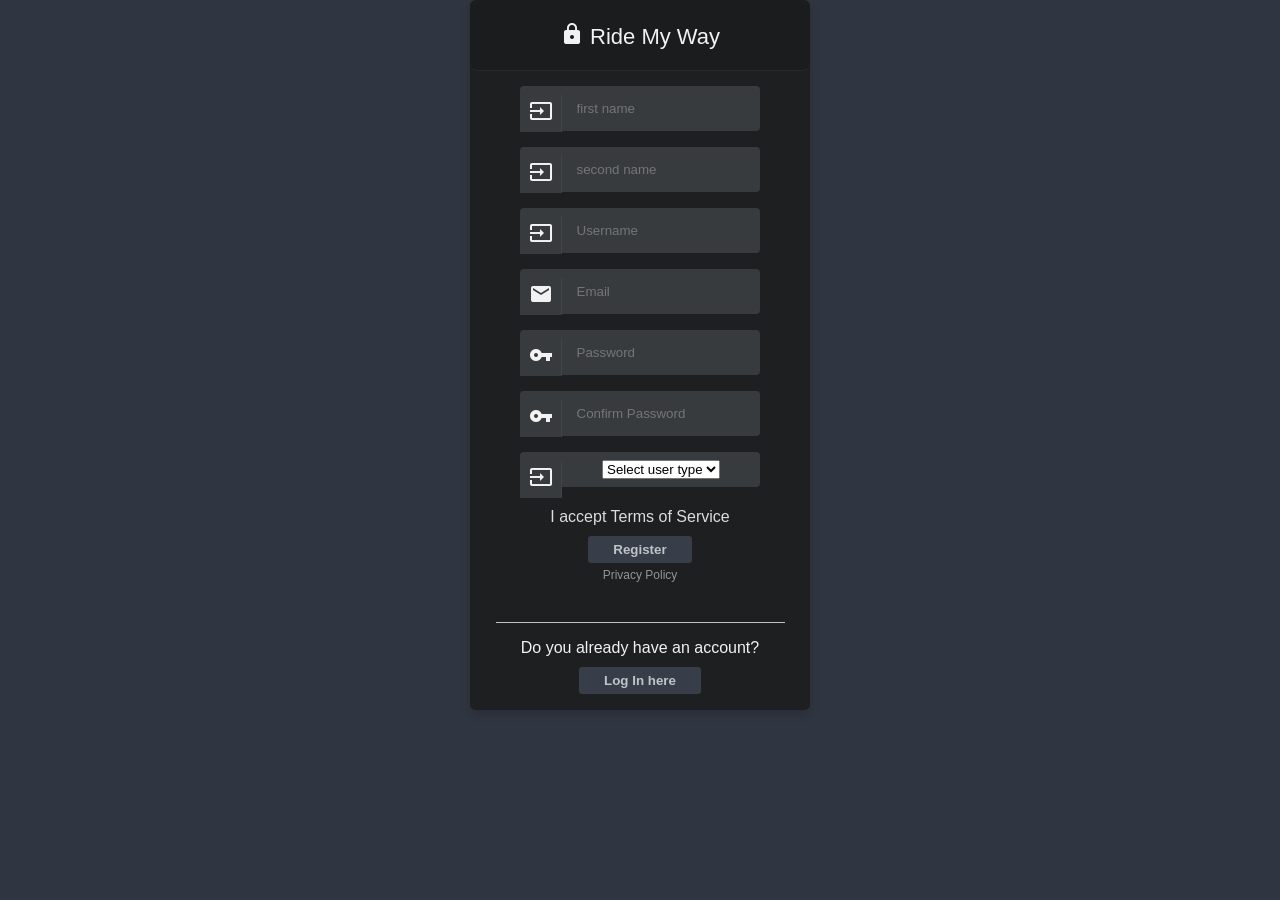
<file: templates/signup.html>
<!DOCTYPE html>
<html lang="en">
<head>
    <meta charset="UTF-8">
    <meta name="author" content="Francis Gitau">
    <meta name="viewport" content="width=device-width, initial-scale=1.0">
    <link rel="stylesheet" href="../css/style.css">
    <link rel="stylesheet" href="../css/login-registration.css">
    <link href="https://fonts.googleapis.com/icon?family=Material+Icons" rel="stylesheet">

    <title>Register</title>
</head>
<body class="auth-body">
<div class="container-register" id="profile-container">
    <div id="title">
        <i class="material-icons lock">lock</i> Ride My Way
    </div>

    <form>
        <div class="input">
            <div class="input-addon">
                <i class="material-icons">input</i>
            </div>
            <input id="first-name" placeholder="first name" type="text" required class="validate" autocomplete="off">
        </div>
        <div class="clearfix"></div>
        <div class="input">
            <div class="input-addon">
                <i class="material-icons">input</i>
            </div>
            <input id="second-name" placeholder="second name" type="text" required class="validate" autocomplete="off">
        </div>
        <div class="clearfix"></div>
        <div class="input">
            <div class="input-addon">
                <i class="material-icons">input</i>
            </div>
            <input id="username" placeholder="Username" type="text" required class="validate" autocomplete="off">
        </div>
        <div class="clearfix"></div>
        <div class="input">
            <div class="input-addon">
                <i class="material-icons">email</i>
            </div>
            <input id="email" placeholder="Email" type="email" required class="validate" autocomplete="off">
        </div>

        <div class="clearfix"></div>

        <div class="input">
            <div class="input-addon">
                <i class="material-icons">vpn_key</i>
            </div>
            <input id="password" placeholder="Password" type="password" required class="validate" autocomplete="off">
        </div>
        <div class="clearfix"></div>

        <div class="input">
            <div class="input-addon">
                <i class="material-icons">vpn_key</i>
            </div>
            <input id="confirm-password" placeholder="Confirm Password" type="password" required class="validate" autocomplete="off">
        </div>
        <div class="clearfix"></div>
        <div class="input">
            <div class="input-addon">
                <i class="material-icons">input</i>
            </div>
            <select class="select-input">
                <option value="0">Select user type</option>
                <option value="1">Driver</option>
                <option value="2">Passenger</option>
            </select>
        </div>
        <div class="clearfix"></div>

        <div class="remember-me">
            <input type="checkbox">
            <span style="color: #DDD">I accept Terms of Service</span>
        </div>
        <div class="clearfix"></div>

        <input type="submit" value="Register" />
    </form>

    <div class="privacy">
        <a href="#">Privacy Policy</a>
    </div>

    <div class="register">
        Do you already have an account?
        <a href="sighnin.html"><button id="register-link">Log In here</button></a>
    </div>
</div>
</body>
</html>
</file>
<file: css/style.css>
/*logo styling*/
.logo {
    width: 30px;
    height: 30px;
    float: left;
}

.brand {
    font-family: "Agency FB";
    color: #F1F1F1;
    padding: 5px;
}

/*Global*/
.icon {
    width: 200px;
    height: 200px;
    ;
}
.thumbnail {
    width: 30px;
    width: 50px;
}
body {
    margin: 0;
    padding: 0;
    font-family: "Segoe UI", sans-serif;
    color: #F2F2F2;
    background-color: #303641;
    min-height: 100%;
}

/*for floating buttons*/
.float{
    position:fixed;
    width:60px;
    height:60px;
    bottom:40px;
    right:40px;
    background-color:#0C9;
    color:#FFF;
    border-radius:50px;
    text-align:center;
    box-shadow: 2px 2px 3px #999;
}
.my-float{
    margin-top:18px;
}

/*colabpsibe obects markup*/
.accordion {
    background-color: #eee;
    color: #444;
    cursor: pointer;
    padding: 18px;
    width: 100%;
    border: none;
    text-align: left;
    outline: none;
    font-size: 15px;
    transition: 0.4s;
}

.active, .accordion:hover {
    background-color: #ccc;
}

.accordion:after {
    content: '\002B';
    color: #777;
    font-weight: bold;
    float: right;
    margin-left: 5px;
}

.active:after {
    content: "\2212";
}

.panel {
    padding: 0 18px;
    background-color: aqua;
    max-height: 0;
    overflow: hidden;
    transition: max-height 0.2s ease-out;
}

/*formatting for ride offers list*/
.wrapper2{
    margin: 10% auto;
    width: 400px;
}

ul{
    list-style: none;
    margin: 0;
    padding: 0;
}

label{
    display: block;
    cursor: pointer;
    padding: 10px;
    border: 1px solid #fff;
    border-bottom: none;
}

label:hover{
    background: #26C281;
}

label.last{
    border-bottom: 1px solid #fff;
}

ul ul li{
    padding: 10px;
    background: #59ABE3;
}


input[type="checkbox"]{
    position: absolute;
    left: -9999px;
}

input[type="checkbox"] ~ ul{
    height: 0;
    transform: scaleY(0);
}

input[type="checkbox"]:checked ~ ul{
    height: 100%;
    transform-origin: top;
    transition: transform .2s ease-out;
    transform: scaleY(1);
}

input[type="checkbox"]:checked + label{
    background: #26C281;
    border-bottom: 1px solid #fff;
}
 /*button styling*/
.myButton {
    -moz-box-shadow: 3px 4px 0px 0px #899599;
    -webkit-box-shadow: 3px 4px 0px 0px #899599;
    box-shadow: 3px 4px 0px 0px #899599;
    background:-webkit-gradient(linear, left top, left bottom, color-stop(0.05, #ededed), color-stop(1, #bab1ba));
    background:-moz-linear-gradient(top, #ededed 5%, #bab1ba 100%);
    background:-webkit-linear-gradient(top, #ededed 5%, #bab1ba 100%);
    background:-o-linear-gradient(top, #ededed 5%, #bab1ba 100%);
    background:-ms-linear-gradient(top, #ededed 5%, #bab1ba 100%);
    background:linear-gradient(to bottom, #ededed 5%, #bab1ba 100%);
    filter:progid:DXImageTransform.Microsoft.gradient(startColorstr='#ededed', endColorstr='#bab1ba',GradientType=0);
    background-color:#ededed;
    -moz-border-radius:15px;
    -webkit-border-radius:15px;
    border-radius:15px;
    border:1px solid #d6bcd6;
    display:inline-block;
    cursor:pointer;
    color:#3a8a9e;
    font-family:Arial;
    font-size:17px;
    padding:7px 25px;
    text-decoration:none;
    text-shadow:0px 1px 0px #e1e2ed;
}
.myButton:hover {
    background:-webkit-gradient(linear, left top, left bottom, color-stop(0.05, #bab1ba), color-stop(1, #ededed));
    background:-moz-linear-gradient(top, #bab1ba 5%, #ededed 100%);
    background:-webkit-linear-gradient(top, #bab1ba 5%, #ededed 100%);
    background:-o-linear-gradient(top, #bab1ba 5%, #ededed 100%);
    background:-ms-linear-gradient(top, #bab1ba 5%, #ededed 100%);
    background:linear-gradient(to bottom, #bab1ba 5%, #ededed 100%);
    filter:progid:DXImageTransform.Microsoft.gradient(startColorstr='#bab1ba', endColorstr='#ededed',GradientType=0);
    background-color:#bab1ba;
}
.myButton:active {
    position:relative;
    top:1px;
}

.btn-group button {
    cursor: pointer; /* Pointer/hand icon */
    float: left; /* Float the buttons side by side */
}

.btn-group button:not(:last-child) {
    border-right: none; /* Prevent double borders */
}

/* Clear floats (clearfix hack) */
.btn-group:after {
    content: "";
    clear: both;
    display: table;
}
</file>
<file: css/style2.css>
body {
    margin: 40px;
}

iframe {
    width: 100%;
    height: 100%;
    border: none;
    overflow: hidden;

}

.sidebar {
    grid-area: sidebar;
    padding: 16px;
    min-width: 260px;
}

.sidebar2 {
    grid-area: sidebar2;
    padding: 16px;
    min-width: 260px;
}

.content {
    grid-area: content;
    padding: 16px;
    min-width: 400px;
}

.header {
    grid-area: header;
    width: 100%;
}

.footer {
    grid-area: footer;
}

.wrapper {
    background-color: #fff;
    color: #444;
    float: left;
}

.wrapper {
    display: grid;
    grid-gap: 1px;
    grid-template-areas:
            "header"
            "sidebar"
            "content"
            "sidebar2"
            "footer"
}

@media only screen and (min-width: 500px)  {
    .wrapper {

        grid-template-columns: 340px auto 40%;
        grid-template-areas:
                "header   header"
                "sidebar  content"
                "sidebar2 sidebar2"
                "footer   footer";
    }
}

@media only screen and (min-width: 600px)   {
    .wrapper {
        grid-template-columns: minmax(340px,400px) auto 30%;
        grid-template-areas:
                "header  header  header"
                "sidebar content sidebar2"
                "footer  footer  footer";
        width: 100%;
    }
}

.box {
    background-color: #444;
    color: #fff;
    border-radius: 5px;
    padding: 1px;
    font-size: medium;
}

.footer {
    background-color: #999;
}

/*.sidebar2 {*/
    /*background-color: #ccc;*/
    /*color: #444;*/
/*}*/
</file>
<file: css/nav-bar.css>
#navbar {
    overflow: hidden;
    background-color: #333;
    width: 100%;
}
#navbar a {
    float: left;
    display: block;
    color: #f2f2f2;
    text-align: center;
    padding: 14px;
    text-decoration: none;
}
#navbar a {
    float: left;
    display: block;
    color: #f2f2f2;
    text-align: center;
    padding: 14px 16px;
    text-decoration: none;
    font-size: 17px;
}
#navbar a:hover {
    background-color: #ddd;
    color: black;
}
.sticky {
    position: fixed;
    top: 0;
    width: 100%;
}
.sticky + .content {
    padding-top: 60px;
}

.header {
    background-color: #FFFFFF;
    padding: 10px;
    text-align: center;
}
</file>
<file: css/landing.css>
body {
    font-family: Arial, "Segoe UI", sans-serif;
    font-size: medium;
    padding: 0;
    /*opacity: 0.5;*/
    /*filter: alpha(opacity=50); !* For IE8 and earlier *!*/
}

p {
    font-family: "Times New Roman";
    font-size: medium;
    color: #26C281;
}

.col {
    width: 50%;
    float: inside;
}

#showcase {
    min-height: 200px;
    font-family: "Book Antiqua";
    font-size: large;
    text-align: center;
    color: aquamarine;
    padding: 10px;
    border-radius: 25px;
    opacity: 1;
    filter: alpha(opacity=100); /* For IE8 and earlier */
}

#showcase h1 {
    margin-top: 100px;
    font-size: 30px;
    margin-bottom: 10px;
    color: lightgreen;
}

#services {
    margin-top: 20px;
    background-color: #292c2f;

}

#services .col {
    float: left;
    text-align: center;
    width: 45%;
    padding: 10px;
}

iframe {
    width: 100%;
    height: 100%;
    border: none;
    overflow: hidden;

}
</file>
<file: docs/css/style.css>
/*logo styling*/
.logo {
    width: 30px;
    height: 30px;
    float: left;
}

.brand {
    font-family: "Agency FB";
    color: #F1F1F1;
    padding: 5px;
}

/*Global*/
.icon {
    width: 200px;
    height: 200px;
    ;
}
.thumbnail {
    width: 30px;
    width: 50px;
}
body {
    margin: 0;
    padding: 0;
    font-family: "Segoe UI", sans-serif;
    color: #F2F2F2;
    background-color: #303641;
    min-height: 100%;
}

/*for floating buttons*/
.float{
    position:fixed;
    width:60px;
    height:60px;
    bottom:40px;
    right:40px;
    background-color:#0C9;
    color:#FFF;
    border-radius:50px;
    text-align:center;
    box-shadow: 2px 2px 3px #999;
}
.my-float{
    margin-top:18px;
}

/*colabpsibe obects markup*/
.accordion {
    background-color: #eee;
    color: #444;
    cursor: pointer;
    padding: 18px;
    width: 100%;
    border: none;
    text-align: left;
    outline: none;
    font-size: 15px;
    transition: 0.4s;
}

.active, .accordion:hover {
    background-color: #ccc;
}

.accordion:after {
    content: '\002B';
    color: #777;
    font-weight: bold;
    float: right;
    margin-left: 5px;
}

.active:after {
    content: "\2212";
}

.panel {
    padding: 0 18px;
    background-color: aqua;
    max-height: 0;
    overflow: hidden;
    transition: max-height 0.2s ease-out;
}

/*formatting for ride offers list*/
.wrapper2{
    margin: 10% auto;
    width: 400px;
}

ul{
    list-style: none;
    margin: 0;
    padding: 0;
}

label{
    display: block;
    cursor: pointer;
    padding: 10px;
    border: 1px solid #fff;
    border-bottom: none;
}

label:hover{
    background: #26C281;
}

label.last{
    border-bottom: 1px solid #fff;
}

ul ul li{
    padding: 10px;
    background: #59ABE3;
}


input[type="checkbox"]{
    position: absolute;
    left: -9999px;
}

input[type="checkbox"] ~ ul{
    height: 0;
    transform: scaleY(0);
}

input[type="checkbox"]:checked ~ ul{
    height: 100%;
    transform-origin: top;
    transition: transform .2s ease-out;
    transform: scaleY(1);
}

input[type="checkbox"]:checked + label{
    background: #26C281;
    border-bottom: 1px solid #fff;
}
 /*button styling*/
.myButton {
    -moz-box-shadow: 3px 4px 0px 0px #899599;
    -webkit-box-shadow: 3px 4px 0px 0px #899599;
    box-shadow: 3px 4px 0px 0px #899599;
    background:-webkit-gradient(linear, left top, left bottom, color-stop(0.05, #ededed), color-stop(1, #bab1ba));
    background:-moz-linear-gradient(top, #ededed 5%, #bab1ba 100%);
    background:-webkit-linear-gradient(top, #ededed 5%, #bab1ba 100%);
    background:-o-linear-gradient(top, #ededed 5%, #bab1ba 100%);
    background:-ms-linear-gradient(top, #ededed 5%, #bab1ba 100%);
    background:linear-gradient(to bottom, #ededed 5%, #bab1ba 100%);
    filter:progid:DXImageTransform.Microsoft.gradient(startColorstr='#ededed', endColorstr='#bab1ba',GradientType=0);
    background-color:#ededed;
    -moz-border-radius:15px;
    -webkit-border-radius:15px;
    border-radius:15px;
    border:1px solid #d6bcd6;
    display:inline-block;
    cursor:pointer;
    color:#3a8a9e;
    font-family:Arial;
    font-size:17px;
    padding:7px 25px;
    text-decoration:none;
    text-shadow:0px 1px 0px #e1e2ed;
}
.myButton:hover {
    background:-webkit-gradient(linear, left top, left bottom, color-stop(0.05, #bab1ba), color-stop(1, #ededed));
    background:-moz-linear-gradient(top, #bab1ba 5%, #ededed 100%);
    background:-webkit-linear-gradient(top, #bab1ba 5%, #ededed 100%);
    background:-o-linear-gradient(top, #bab1ba 5%, #ededed 100%);
    background:-ms-linear-gradient(top, #bab1ba 5%, #ededed 100%);
    background:linear-gradient(to bottom, #bab1ba 5%, #ededed 100%);
    filter:progid:DXImageTransform.Microsoft.gradient(startColorstr='#bab1ba', endColorstr='#ededed',GradientType=0);
    background-color:#bab1ba;
}
.myButton:active {
    position:relative;
    top:1px;
}

.btn-group button {
    cursor: pointer; /* Pointer/hand icon */
    float: left; /* Float the buttons side by side */
}

.btn-group button:not(:last-child) {
    border-right: none; /* Prevent double borders */
}

/* Clear floats (clearfix hack) */
.btn-group:after {
    content: "";
    clear: both;
    display: table;
}
</file>
<file: docs/css/nav-bar.css>
#navbar {
    overflow: hidden;
    background-color: #333;
    width: 100%;
}
#navbar a {
    float: left;
    display: block;
    color: #f2f2f2;
    text-align: center;
    padding: 14px;
    text-decoration: none;
}
#navbar a {
    float: left;
    display: block;
    color: #f2f2f2;
    text-align: center;
    padding: 14px 16px;
    text-decoration: none;
    font-size: 17px;
}
#navbar a:hover {
    background-color: #ddd;
    color: black;
}
.sticky {
    position: fixed;
    top: 0;
    width: 100%;
}
.sticky + .content {
    padding-top: 60px;
}

.header {
    background-color: #FFFFFF;
    padding: 10px;
    text-align: center;
}
</file>
<file: docs/css/landing.css>
body {
    font-family: Arial, "Segoe UI", sans-serif;
    font-size: medium;
    padding: 0;
    background-image: url("../img/Carpooling.jpg");
}

p{
    font-family: "Times New Roman";
    font-size: medium;
    color: #26C281;
}

.col{
    width: 50%;
    float: inside;
}
#showcase {
    min-height: 200px;
    font-family: "Book Antiqua";
    font-size: large;
    text-align: center;
    color: aquamarine;
    padding: 10px;
    border-radius: 25px;
}

#showcase h1{
    margin-top: 100px;
    font-size: 30px;
    margin-bottom: 10px;
    color: lightgreen;
}
#services {
    margin-top: 20px;

}
#services .col {
    float: left;
    text-align: center;
    width: 45%;
    padding: 10px;
}
</file>
<file: docs/css/style2.css>
body {
    margin: 40px;
}

iframe {
    width: 100%;
    height: 100%;
    border: none;
    overflow: hidden;

}

.sidebar {
    grid-area: sidebar;
    padding: 16px;
    min-width: 260px;
}

.sidebar2 {
    grid-area: sidebar2;
    padding: 16px;
    min-width: 260px;
}

.content {
    grid-area: content;
    padding: 16px;
    min-width: 400px;
}

.header {
    grid-area: header;
    width: 100%;
}

.footer {
    grid-area: footer;
}

.wrapper {
    background-color: #fff;
    color: #444;
    float: left;
}

.wrapper {
    display: grid;
    grid-gap: 1px;
    grid-template-areas:
            "header"
            "sidebar"
            "content"
            "sidebar2"
            "footer"
}

@media only screen and (min-width: 500px)  {
    .wrapper {

        grid-template-columns: 340px auto 40%;
        grid-template-areas:
                "header   header"
                "sidebar  content"
                "sidebar2 sidebar2"
                "footer   footer";
    }
}

@media only screen and (min-width: 600px)   {
    .wrapper {
        grid-template-columns: minmax(340px,400px) auto 30%;
        grid-template-areas:
                "header  header  header"
                "sidebar content sidebar2"
                "footer  footer  footer";
        width: 100%;
    }
}

.box {
    background-color: #444;
    color: #fff;
    border-radius: 5px;
    padding: 1px;
    font-size: medium;
}

.footer {
    background-color: #999;
}

/*.sidebar2 {*/
    /*background-color: #ccc;*/
    /*color: #444;*/
/*}*/
</file>
<file: docs/css/login-registration.css>
.auth-body{
    background-image: url("../img/Carpooling.jpg")  ;
    background-repeat: no-repeat;
}
.icon {
    width: 200px;
    height: 200px;
    float: inside;
}
#container-login {
    background-color: #1D1F20;
    position: relative;
    top: 20%;
    margin: auto;
    width: 340px;
    height: 445px;
    border-radius: 0.35em;
    box-shadow: 0 3px 10px 0 rgba(0, 0, 0, 0.2);
    text-align: center;
    font-size: medium;
}

.container-register {
    background-color: #1D1F20;
    /*position: relative;*/
    top: 20%;
    margin: auto;
    width: 340px;
    height: auto;
    border-radius: 0.35em;
    box-shadow: 0 3px 10px 0 rgba(0, 0, 0, 0.2);
    text-align: center;
}

#title {
    position: relative;
    background-color: #1A1C1D;
    width: 100%;
    padding: 20px 0px;
    border-radius: 0.35em;
    font-size: 22px;
    border-bottom: 1px solid rgba(255, 255, 255, 0.05);
}

.lock {
    position: relative;
    top: 2px;
}

.input {
    margin: auto;
    width: 240px;
    border-radius: 4px;
    background-color: #373b3d;
    padding: 8px 0px;
    margin-top: 15px;
}

.input-addon {
    float: left;
    background-color: #373b3d;
    border: 1px solid #373b3d;
    padding: 4px 8px;
    border-right: 1px solid rgba(255, 255, 255, 0.05);
}

input[type=checkbox] {
    cursor: pointer;
}

input[type=text] {
    color: #949494;
    margin: 0;
    background-color: #373b3d;
    border: 1px solid #373b3d;
    padding: 6px 0px;
    border-radius: 3px;
}

input[type=text]:focus {
    border: 1px solid #373b3d;
}

i {
    font-size: small;
}

input[type=password] {
    color: #949494;
    margin: 0;
    background-color: #373b3d;
    border: 1px solid #373b3d;
    padding: 6px 0px;
    border-radius: 3px;
}

input[type=password]:focus {
    border: 1px solid #373b3d;
}

input[type=email] {
    color: #949494;
    margin: 0;
    background-color: #373b3d;
    border: 1px solid #373b3d;
    padding: 6px 0px;
    border-radius: 3px;
}

input[type=email]:focus {
    border: 1px solid #373b3d;
}

.forgot-password {
    position: relative;
    bottom: 0%;
}

.forgot-password a:link {
    color: #C1C3C6;
    text-decoration: none;
}

.forgot-password a:visited {
    color: #C1C3C6;
    text-decoration: none;
}

.forgot-password a:hover {
    color: #FFF;
    transition: color 1s;
}

.privacy {
    margin-top: 5px;
    position: relative;
    font-size: 12px;
    bottom: 0%;
}

.privacy a:link {
    color: #949494;
    text-decoration: none;
}

.privacy a:visited {
    color: #949494;
    text-decoration: none;
}

.privacy a:hover {
    color: #C1C3C6;
    transition: color 1s;
}

*:focus {
    outline: none;
}

.remember-me {
    margin: 10px 0;
}

input[type=submit] {
    padding: 6px 25px;
    background: #373E4A;
    color: #C1C3C6;
    font-weight: bold;
    border: 0 none;
    cursor: pointer;
    border-radius: 3px;
}

.register {
    margin: auto;
    padding: 16px 0;
    text-align: center;
    margin-top: 40px;
    width: 85%;
    border-top: 1px solid #C1C3C6;
}

.clearfix {
    clear: both;
}

#register-link {
    margin-top: 10px;
    padding: 6px 25px;
    background: #373E4A;
    color: #C1C3C6;
    font-weight: bold;
    border: 0 none;
    cursor: pointer;
    border-radius: 3px;
}
</file>
<file: docs/css/main.css>
.modal {
    display: none; /* Hidden by default */
    position: fixed; /* Stay in place */
    z-index: 2; /* Sit on top */
    left: 0;
    top: 0;
    width: 100%; /* Full width */
    height: 100%; /* Full height */
    overflow: hidden; /* Enable scroll if needed */
    background-color: rgb(0,0,0); /* Fallback color */
    background-color: rgba(0,0,0,0.4); /* Black w/ opacity */
}

/* The Close Button */
.close {
    color: #aaa;
    float: right;
    font-size: 28px;
    font-weight: bold;
}
.close:hover,
.close:focus {
    color: black;
    text-decoration: none;
    cursor: pointer;
}

/*side bar formatting*/
#mySidebar {
    width: 200px;
    right: 0;
}

.w3-bar-block {
    background-color: #1D1F20;
}

#main {
    width: 100%;
    padding-top: 60px;
}
</file>
<file: css/login-registration.css>
/*.auth-body{*/
/*background-image: url("../img/Carpooling.jpg")  ;*/
/*background-repeat: no-repeat;*/
/*}*/
.icon {
    width: 200px;
    height: 200px;
    float: inside;
}

#container-login {
    background-color: #1D1F20;
    position: relative;
    top: 20%;
    margin: auto;
    width: 340px;
    height: 445px;
    border-radius: 0.35em;
    box-shadow: 0 3px 10px 0 rgba(0, 0, 0, 0.2);
    text-align: center;
    font-size: medium;
}

.container-register {
    background-color: #1D1F20;
    /*position: relative;*/
    top: 20%;
    margin: auto;
    width: 340px;
    height: auto;
    border-radius: 0.35em;
    box-shadow: 0 3px 10px 0 rgba(0, 0, 0, 0.2);
    text-align: center;
}

#title {
    position: relative;
    background-color: #1A1C1D;
    width: 100%;
    padding: 20px 0px;
    border-radius: 0.35em;
    font-size: 22px;
    border-bottom: 1px solid rgba(255, 255, 255, 0.05);
}

.lock {
    position: relative;
    top: 2px;
}

.input {
    margin: auto;
    width: 240px;
    border-radius: 4px;
    background-color: #373b3d;
    padding: 8px 0px;
    margin-top: 15px;
}

.input-addon {
    float: left;
    background-color: #373b3d;
    border: 1px solid #373b3d;
    padding: 4px 8px;
    border-right: 1px solid rgba(255, 255, 255, 0.05);
}

input[type=checkbox] {
    cursor: pointer;
}

input[type=text] {
    color: #949494;
    margin: 0;
    background-color: #373b3d;
    border: 1px solid #373b3d;
    padding: 6px 0px;
    border-radius: 3px;
}

input[type=text]:focus {
    border: 1px solid #373b3d;
}

i {
    font-size: small;
}

input[type=password] {
    color: #949494;
    margin: 0;
    background-color: #373b3d;
    border: 1px solid #373b3d;
    padding: 6px 0px;
    border-radius: 3px;
}

input[type=password]:focus {
    border: 1px solid #373b3d;
}

input[type=email] {
    color: #949494;
    margin: 0;
    background-color: #373b3d;
    border: 1px solid #373b3d;
    padding: 6px 0px;
    border-radius: 3px;
}

input[type=email]:focus {
    border: 1px solid #373b3d;
}

.forgot-password {
    position: relative;
    bottom: 0%;
}

.forgot-password a:link {
    color: #C1C3C6;
    text-decoration: none;
}

.forgot-password a:visited {
    color: #C1C3C6;
    text-decoration: none;
}

.forgot-password a:hover {
    color: #FFF;
    transition: color 1s;
}

.privacy {
    margin-top: 5px;
    position: relative;
    font-size: 12px;
    bottom: 0%;
}

.privacy a:link {
    color: #949494;
    text-decoration: none;
}

.privacy a:visited {
    color: #949494;
    text-decoration: none;
}

.privacy a:hover {
    color: #C1C3C6;
    transition: color 1s;
}

*:focus {
    outline: none;
}

.remember-me {
    margin: 10px 0;
}

input[type=submit] {
    padding: 6px 25px;
    background: #373E4A;
    color: #C1C3C6;
    font-weight: bold;
    border: 0 none;
    cursor: pointer;
    border-radius: 3px;
}

.register {
    margin: auto;
    padding: 16px 0;
    text-align: center;
    margin-top: 40px;
    width: 85%;
    border-top: 1px solid #C1C3C6;
}

.clearfix {
    clear: both;
}

#register-link {
    margin-top: 10px;
    padding: 6px 25px;
    background: #373E4A;
    color: #C1C3C6;
    font-weight: bold;
    border: 0 none;
    cursor: pointer;
    border-radius: 3px;
}
</file>
<file: css/main.css>
.modal {
    display: none; /* Hidden by default */
    position: fixed; /* Stay in place */
    z-index: 2; /* Sit on top */
    left: 0;
    top: 0;
    width: 100%; /* Full width */
    height: 100%; /* Full height */
    overflow: hidden; /* Enable scroll if needed */
    background-color: rgb(0,0,0); /* Fallback color */
    background-color: rgba(0,0,0,0.4); /* Black w/ opacity */
}

/* The Close Button */
.close {
    color: #aaa;
    float: right;
    font-size: 28px;
    font-weight: bold;
}
.close:hover,
.close:focus {
    color: black;
    text-decoration: none;
    cursor: pointer;
}

/*side bar formatting*/
#mySidebar {
    width: 200px;
    right: 0;
}

.w3-bar-block {
    background-color: #1D1F20;
}

#main {
    width: 100%;
    padding-top: 60px;
}
</file>
<file: css/footer.css>
body {
	overflow: hidden;
}

.footer-distributed{
	background-color: #292c2f;
	box-shadow: 0 1px 1px 0 rgba(0, 0, 0, 0.12);
	box-sizing: border-box;
	width: 100%;
	font: bold 16px sans-serif;
	text-align: left;

	padding: 50px 60px 40px;
	margin-top: 80px;
	overflow: hidden;
}

/* Footer left */

.footer-distributed .footer-left{
	float: left;
}

/* The company logo */

.footer-distributed h3{
	color:  #ffffff;
	font: normal 36px 'Cookie', cursive;
	margin: 0 0 10px;
}

.footer-distributed h3 span{
	color:  #5383d3;
}

/* Footer links */

.footer-distributed .footer-links{
	color:  #ffffff;
	margin: 0 0 10px;
	padding: 0;
}

.footer-distributed .footer-links a{
	display:inline-block;
	line-height: 1.8;
	text-decoration: none;
	color:  inherit;
}

.footer-distributed .footer-company-name{
	color:  #8f9296;
	font-size: 14px;
	font-weight: normal;
	margin: 0;
}

/* Footer social icons */

.footer-distributed .footer-icons{
	margin-top: 40px;
}

.footer-distributed .footer-icons a{
	display: inline-block;
	width: 35px;
	height: 35px;
	cursor: pointer;
	background-color:  #33383b;
	border-radius: 2px;

	font-size: 20px;
	color: #ffffff;
	text-align: center;
	line-height: 35px;

	margin-right: 3px;
	margin-bottom: 5px;
}

/* Footer Right */

.footer-distributed .footer-right{
	float: right;
}

.footer-distributed .footer-right p{
	display: inline-block;
	vertical-align: top;
	margin: 15px 42px 0 0;
	color: #ffffff;
}

/* The contact form */

.footer-distributed form{
	display: inline-block;
}

.footer-distributed form input,
.footer-distributed form textarea{
	display: block;
	border-radius: 3px;
	box-sizing: border-box;
	background-color:  #1f2022;
	box-shadow: 0 1px 0 0 rgba(255, 255, 255, 0.1);
	border: none;
	resize: none;

	font: inherit;
	font-size: 14px;
	font-weight: normal;
	color:  #d1d2d2;

	width: 400px;
	padding: 18px;
}

.footer-distributed ::-webkit-input-placeholder {
	color:  #5c666b;
}

.footer-distributed ::-moz-placeholder {
	color:  #5c666b;
	opacity: 1;
}

.footer-distributed :-ms-input-placeholder{
	color:  #5c666b;
}


.footer-distributed form input{
	height: 55px;
	margin-bottom: 15px;
}

.footer-distributed form textarea{
	height: 100px;
	margin-bottom: 20px;
}

.footer-distributed form button{
	border-radius: 3px;
	background-color:  #33383b;
	color: #ffffff;
	border: 0;
	padding: 15px 50px;
	font-weight: bold;
	float: right;
}

/* If you don't want the footer to be responsive, remove these media queries */

@media (max-width: 1000px) {

	.footer-distributed {
		font: bold 14px sans-serif;
	}

	.footer-distributed .footer-company-name{
		font-size: 12px;
	}

	.footer-distributed form input,
	.footer-distributed form textarea{
		width: 250px;
	}

	.footer-distributed form button{
		padding: 10px 35px;
	}

}

@media (max-width: 800px) {

	.footer-distributed{
		padding: 30px;
	}

	.footer-distributed .footer-left,
	.footer-distributed .footer-right{
		float: none;
		max-width: 300px;
		margin: 0 auto;
	}

	.footer-distributed .footer-left{
		margin-bottom: 40px;
	}

	.footer-distributed form{
		margin-top: 30px;
	}

	.footer-distributed form{
		display: block;
	}

	.footer-distributed form button{
		float: none;
	}
}
</file>
<file: templates/css/style2.css>
body {
    margin: 40px;
}

iframe {
    width: 100%;
    height: 100%;
    border: none;
    overflow: hidden;

}

.sidebar {
    grid-area: sidebar;
    padding: 16px;
    min-width: 260px;
}

.sidebar2 {
    grid-area: sidebar2;
    padding: 16px;
    min-width: 260px;
}

.content {
    grid-area: content;
    padding: 16px;
    min-width: 400px;
}

.header {
    grid-area: header;
    width: 100%;
}

.footer {
    grid-area: footer;
}

.wrapper {
    background-color: #fff;
    color: #444;
    float: left;
}

.wrapper {
    display: grid;
    grid-gap: 1px;
    grid-template-areas:
            "header"
            "sidebar"
            "content"
            "sidebar2"
            "footer"
}

@media only screen and (min-width: 500px)  {
    .wrapper {

        grid-template-columns: 340px auto 40%;
        grid-template-areas:
                "header   header"
                "sidebar  content"
                "sidebar2 sidebar2"
                "footer   footer";
    }
}

@media only screen and (min-width: 600px)   {
    .wrapper {
        grid-template-columns: minmax(340px,400px) auto 30%;
        grid-template-areas:
                "header  header  header"
                "sidebar content sidebar2"
                "footer  footer  footer";
        width: 100%;
    }
}

.box {
    background-color: #444;
    color: #fff;
    border-radius: 5px;
    padding: 1px;
    font-size: medium;
}

.footer {
    background-color: #999;
}

/*.sidebar2 {*/
    /*background-color: #ccc;*/
    /*color: #444;*/
/*}*/
</file>
